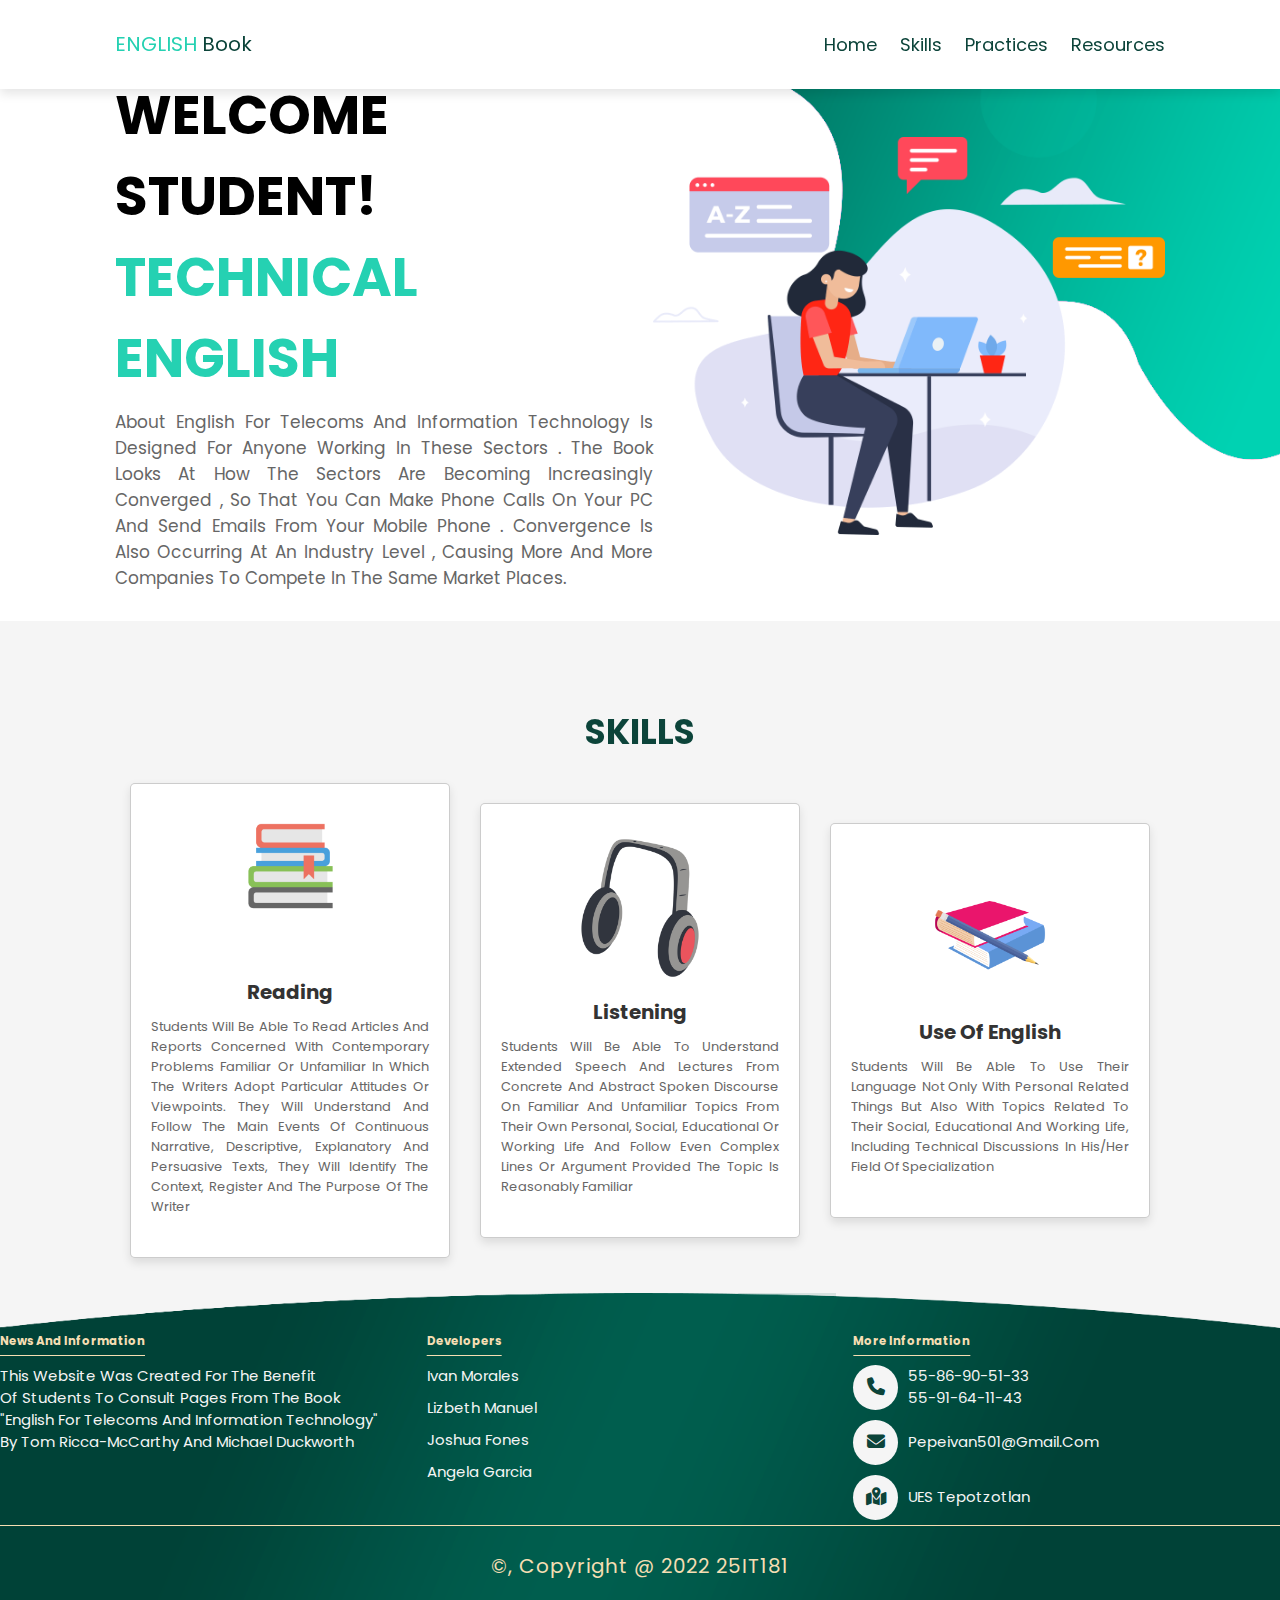
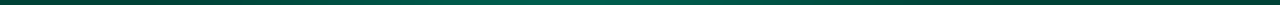
<file: index.html>
<!DOCTYPE html>
<html lang="en">
<head>
  <meta charset="UTF-8">
  <meta http-equiv="X-UA-Compatible" content="IE=edge">
  <meta name="viewport" content="width=device-width, initial-scale=1.0">
  <title>English book</title>
  <link rel="stylesheet" href="https://cdnjs.cloudflare.com/ajax/libs/font-awesome/6.1.1/css/all.min.css">
  <link rel="stylesheet" href="estilo.css">
</head>
<body>
  
  <header>
    <a href="#" class="logo">
      <span>ENGLISH</span> book</a>

      <input type="checkbox" id="menu-bar">
      <label for="menu-bar" class="fa fa-bars"></label>

      <nav class="navbar">
        <a href="#Home">Home</a>
        <a href="#Skills">Skills</a>
        <a href="ejercicios.html">Practices</a>
        <a href="https://drive.google.com/drive/folders/1Mmyxp5XkDC7rgxUAp8r07guN1B9zulSK">Resources</a>
      </nav>
  </header>
  <section class="Home" id="Home">
    <div class="content">
      <h3>WELCOME STUDENT!<span> Technical English</span></h3>
      <p>About English for Telecoms and Information Technology is designed for anyone working in these sectors . The book looks at how the sectors are becoming increasingly converged , so that you can make phone calls on your PC and send emails from your mobile phone . Convergence is also occurring at an industry level , causing more and more companies to compete in the same market places.</p>
      
    </div>
    <div class="image">
      <img src="img/inicio.png" alt="">
    </div>

  </section>

  <section class="Skills" id="Skills">
    <h1 class="heading">Skills</h1>
    <div class="caja-contenedor">
      <div class="caja">
        <img src="img/libros.png" alt="">
        <h3>Reading</h3>
        <p>Students will be able to read articles and reports concerned with contemporary problems familiar or unfamiliar in which the writers adopt 
          particular attitudes or viewpoints. They will understand and follow the main events of continuous narrative, descriptive, explanatory and 
          persuasive texts, they will identify the context, register and the purpose of the writer</p>

        
      </div>

      <div class="caja">
        <img src="img/audifonos.png" alt="">
        <h3>Listening</h3>
        <p>Students will be able to understand extended speech and lectures from concrete and abstract spoken discourse on familiar and unfamiliar 
          topics from their own personal, social, educational or working life and follow even complex lines or argument provided the topic is 
          reasonably familiar</p>

        
      </div>

      <div class="caja">
        <img src="img/Ejercicios.png" alt="">
        <h3>Use of English</h3>
        <p>Students will be able to use their language not only with personal related things but also with topics related to 
          their social, educational and working life, including technical discussions in his/her field of specialization</p>

        
      </div>

    </div>
  </section>



  <div class="footer">
    <div class="caja-contenedor">
      <div class="caja">
        <h3>News and information</h3>
        <p>This website was created for the benefit <br> of students to consult pages from the book<br> "English for Telecoms and Information Technology" <br> by Tom Ricca-McCarthy and Michael Duckworth</p>
      </div>

      <div class="caja">
        <h3>Developers</h3>
        <p>Ivan Morales</p>
        <p>Lizbeth Manuel</p>
        <p>Joshua Fones</p>
        <p>Angela Garcia</p>
      </div>

      <div class="caja">
        <h3>More information</h3>
        
        <div class="info">
          <i class="fa-solid fa-phone"></i>
          <p>55-86-90-51-33<br>55-91-64-11-43</p>
        </div>

        <div class="info">
          <i class="fa-solid fa-envelope"></i>
          <p>pepeivan501@gmail.com</p>
        </div>

        <div class="info">
          <i class="fa-solid fa-map-location-dot"></i>
          <p>UES Tepotzotlan</p>
        </div>

      </div>
    </div>

    <h1 class="creditos">
    &copy, copyright @ 2022 25IT181
  </h1>
  </div>

</body>
</html>
</file>
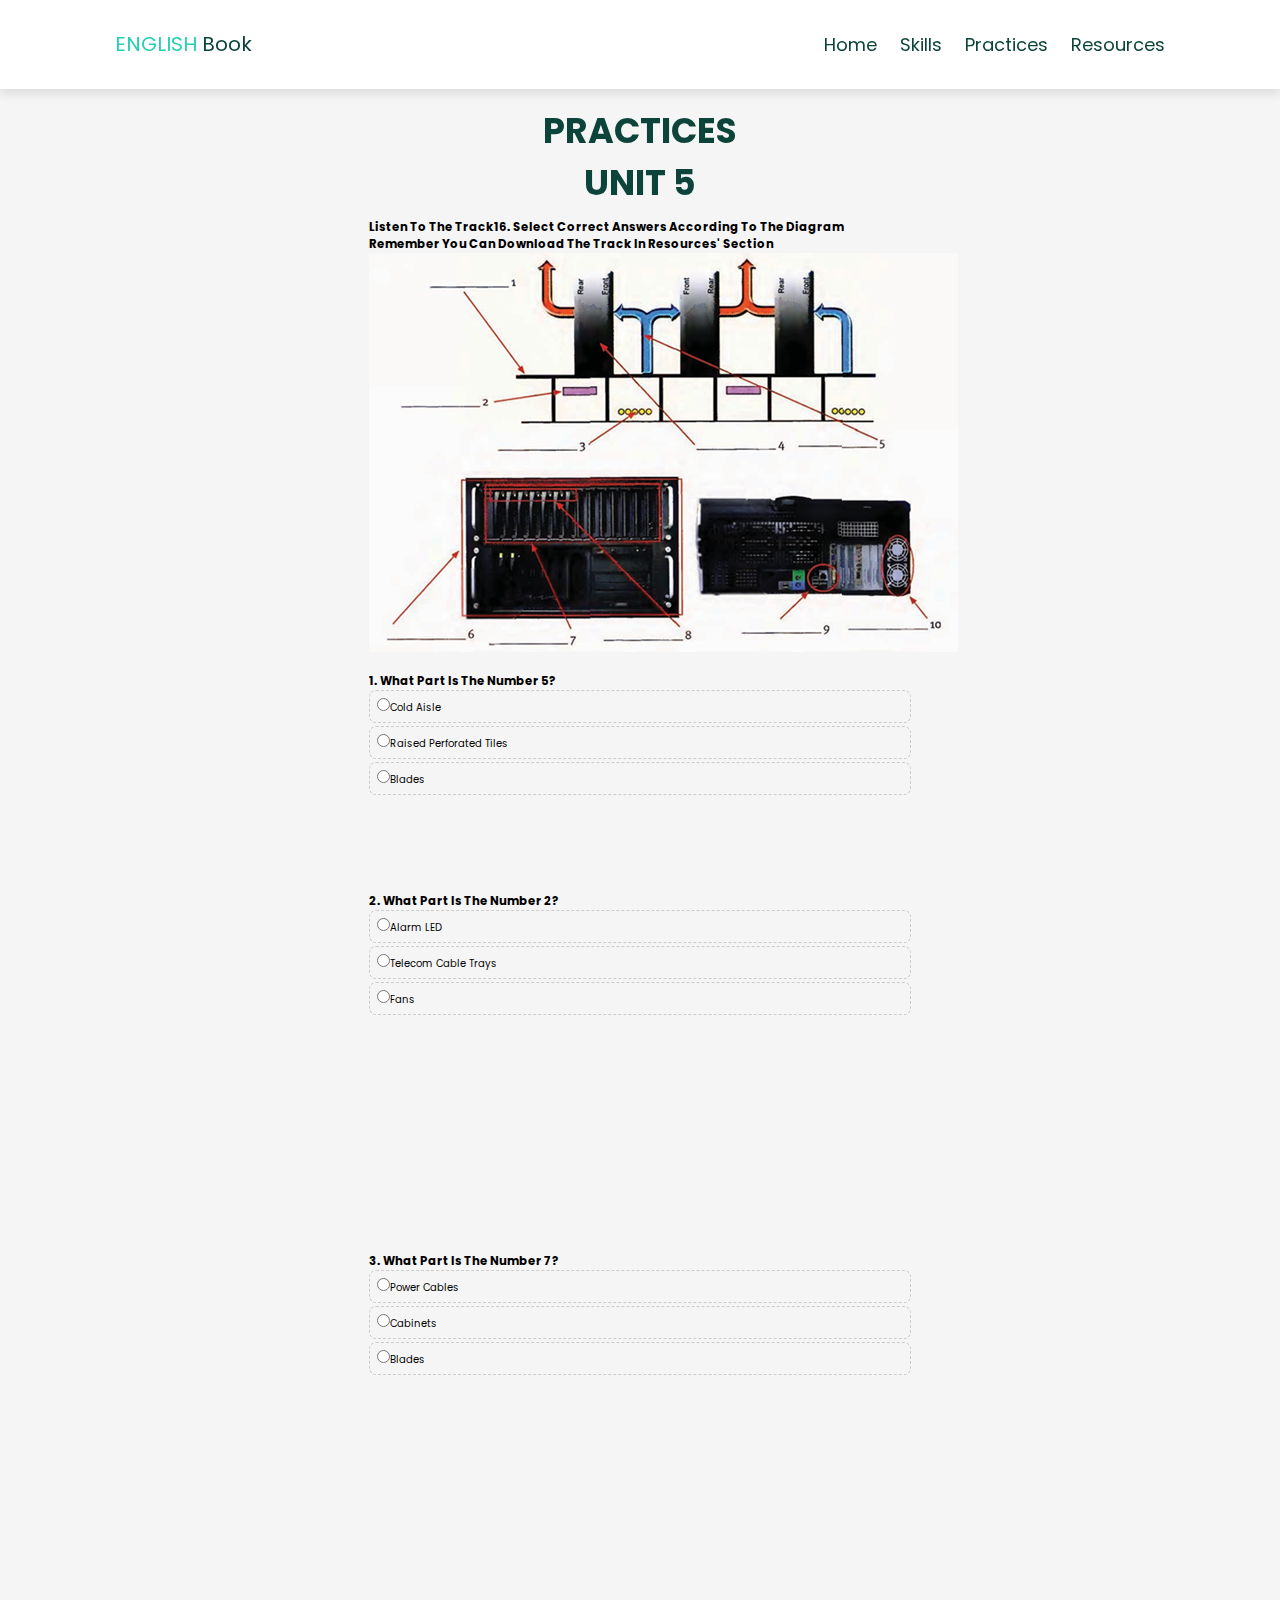
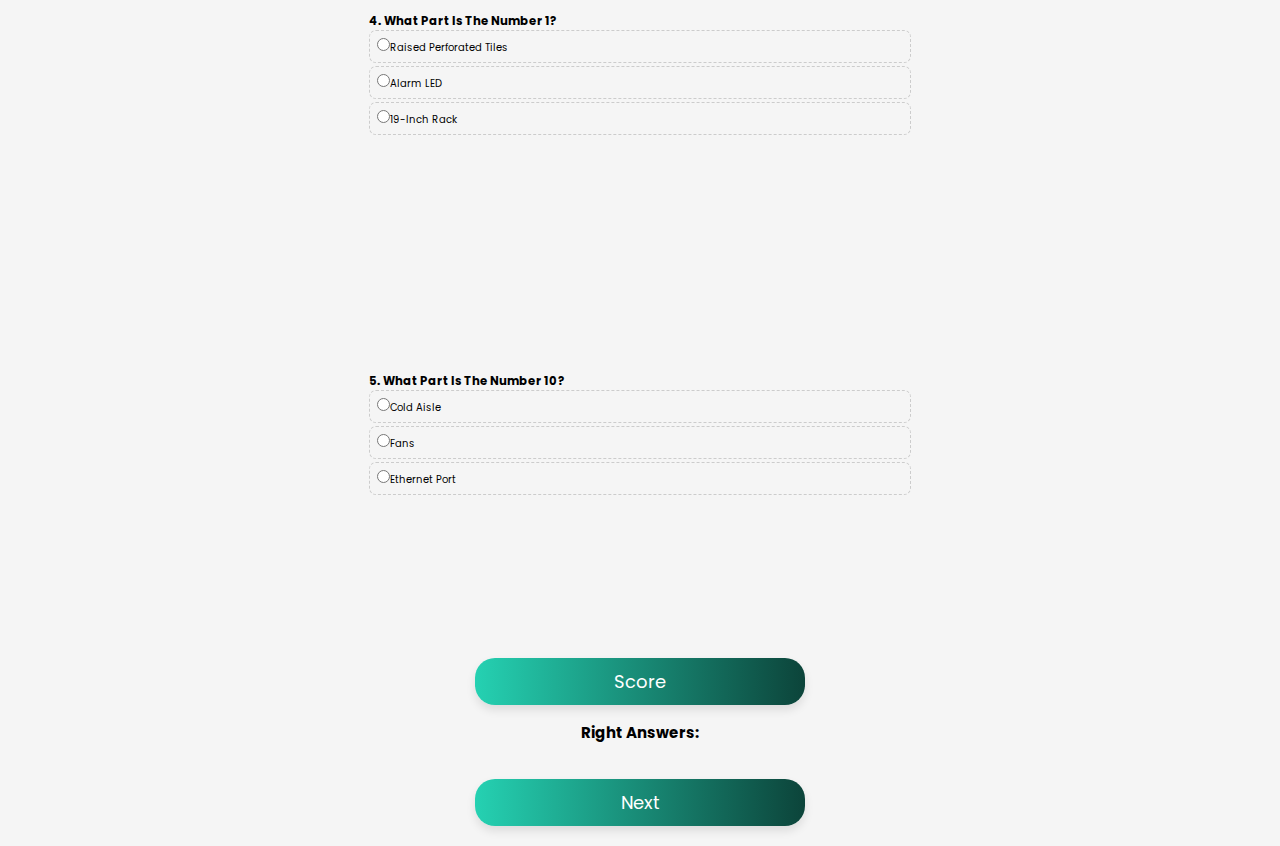
<file: ejercicios.html>
<!DOCTYPE html>
<html lang="en">
<head>
  <meta charset="UTF-8">
  <meta http-equiv="X-UA-Compatible" content="IE=edge">
  <meta name="viewport" content="width=device-width, initial-scale=1.0">
  <title>English book</title>
  <link rel="stylesheet" href="https://cdnjs.cloudflare.com/ajax/libs/font-awesome/6.1.1/css/all.min.css">
  <link rel="stylesheet" href="estilo.css">
</head>
<body>
  
  <header>
    <a href="#" class="logo">
      <span>ENGLISH</span> book</a>

      <input type="checkbox" id="menu-bar">
      <label for="menu-bar" class="fa fa-bars"></label>

      <nav class="navbar">
        <a href="index.html#Home">Home</a>
        <a href="index.html#Skills">Skills</a>
        <a href="ejercicios.html">Practices</a>
        <a href="https://drive.google.com/drive/folders/1Mmyxp5XkDC7rgxUAp8r07guN1B9zulSK">Resources</a>
      </nav>
  </header>

  

  <div class="container">
      <section id="p0">
        <h1 class="heading">Practices <br>Unit 5</h1>
        <h3>Listen to the track16. Select correct answers according to the diagram <br>Remember you can download the track in Resources' section</h3>
        <img src="img/Unit 5.png" alt=""> 
          <h3> <br>1. What part is the number 5?</h3>
          <label>
              <input type="radio" value="1" name="p0" onclick="respuesta(0,this)">Cold aisle
          </label>

          <label>
              <input type="radio" value="2" name="p0" onclick="respuesta(0,this)">Raised perforated tiles
          </label>

          <label>
              <input type="radio" value="3" name="p0" onclick="respuesta(0,this)">Blades
          </label>
      </section>

      <section id="p1">
          <h3>2. What part is the number 2?</h3>
          <label>
              <input type="radio" value="1" name="p1" onclick="respuesta(1,this)">Alarm LED
          </label>

          <label>
              <input type="radio" value="2" name="p1" onclick="respuesta(1,this)">Telecom cable trays
          </label>

          <label>
              <input type="radio" value="3" name="p1" onclick="respuesta(1,this)">Fans
          </label>
      </section>

      <section id="p2">
        <h3>3.  What part is the number 7?</h3>
        <label>
            <input type="radio" value="1" name="p2" onclick="respuesta(2,this)">Power cables
        </label>

        <label>
            <input type="radio" value="2" name="p2" onclick="respuesta(2,this)">Cabinets
        </label>

        <label>
            <input type="radio" value="3" name="p2" onclick="respuesta(2,this)">Blades
        </label>
    </section>

    <section id="p3">
      <h3>4. What part is the number 1?</h3>
      <label>
          <input type="radio" value="1" name="p3" onclick="respuesta(3,this)">Raised perforated tiles
      </label>

      <label>
          <input type="radio" value="2" name="p3" onclick="respuesta(3,this)">Alarm LED
      </label>

      <label>
          <input type="radio" value="3" name="p3" onclick="respuesta(3,this)">19-inch rack
      </label>
  </section>

  <section id="p4">
    <h3>5. What part is the number 10?</h3>
    <label>
        <input type="radio" value="1" name="p4" onclick="respuesta(4,this)">Cold aisle
    </label>

    <label>
        <input type="radio" value="2" name="p4" onclick="respuesta(4,this)">Fans
    </label>

    <label>
        <input type="radio" value="3" name="p4" onclick="respuesta(4,this)">Ethernet port
    </label>
</section>

      <button onclick="corregir()">Score</button>
      <h2>Right answers: <span id="resultado"></span></h2> <br> <br>

      
          <button onclick="location.href='Unit5grammar.html'">Next</button>
        

  </div>
  <script src="script.js"> </script>
</body>
</html>
</file>
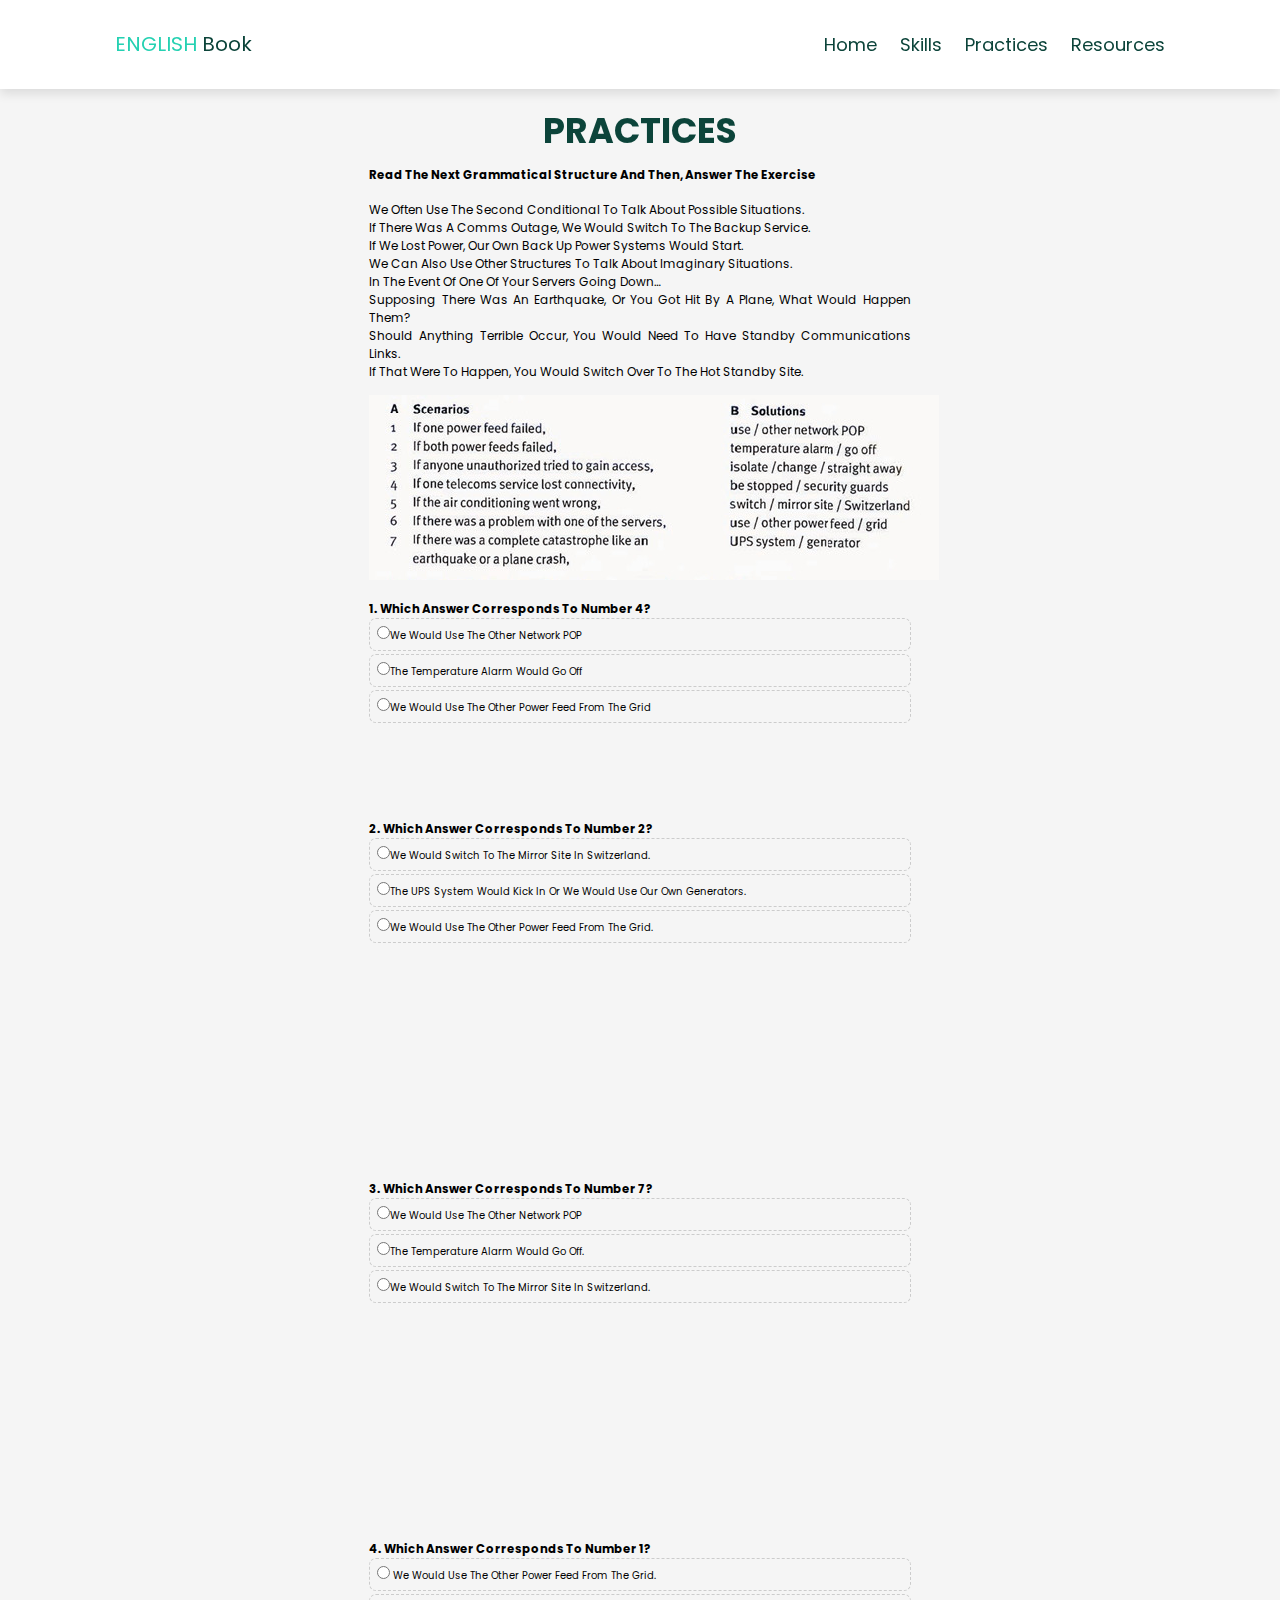
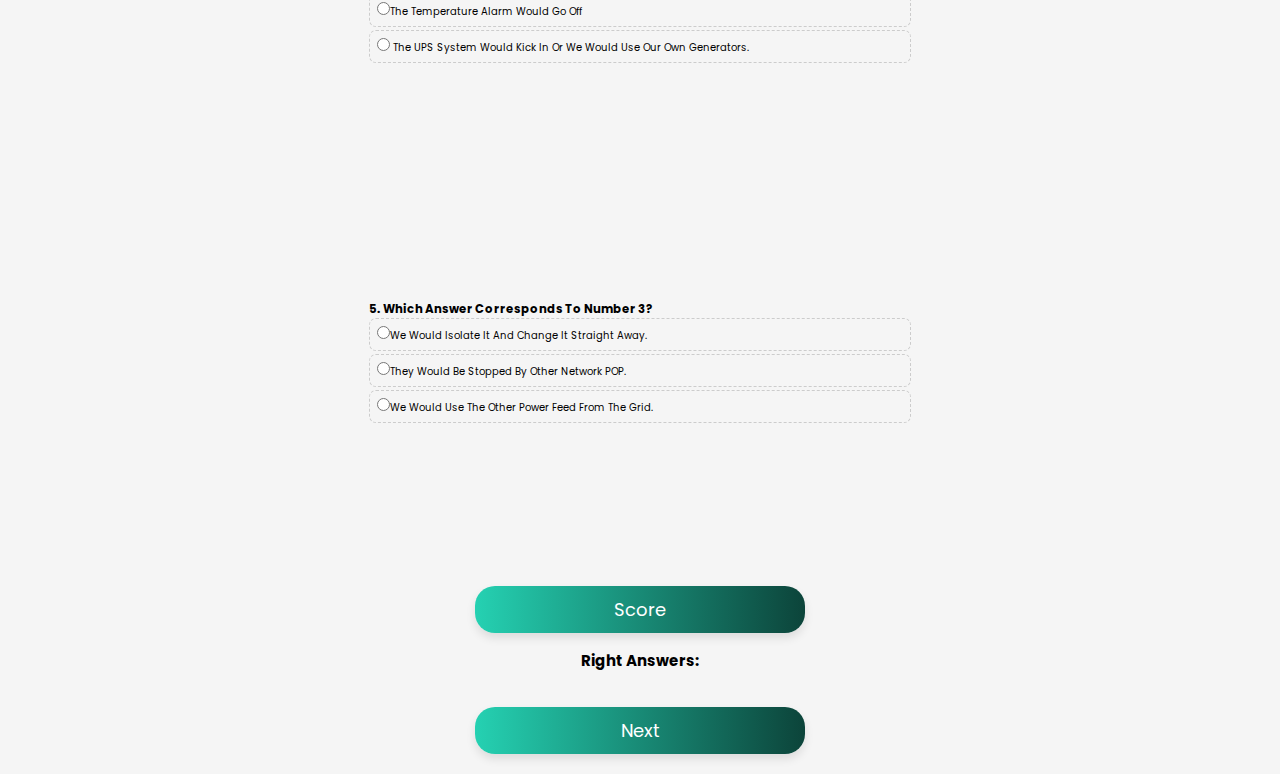
<file: Unit5grammar.html>
<!DOCTYPE html>
<html lang="en">
<head>
  <meta charset="UTF-8">
  <meta http-equiv="X-UA-Compatible" content="IE=edge">
  <meta name="viewport" content="width=device-width, initial-scale=1.0">
  <title>English book</title>
  <link rel="stylesheet" href="https://cdnjs.cloudflare.com/ajax/libs/font-awesome/6.1.1/css/all.min.css">
  <link rel="stylesheet" href="estilo.css">
</head>
<body>
  
  <header>
    <a href="#" class="logo">
      <span>ENGLISH</span> book</a>

      <input type="checkbox" id="menu-bar">
      <label for="menu-bar" class="fa fa-bars"></label>

      <nav class="navbar">
        <a href="index.html#Home">Home</a>
        <a href="index.html#Skills">Skills</a>
        <a href="ejercicios.html">Practices</a>
        <a href="https://drive.google.com/drive/folders/1Mmyxp5XkDC7rgxUAp8r07guN1B9zulSK">Resources</a>
      </nav>
  </header>

  

  <div class="container">
      <section id="p0">
        <h1 class="heading">Practices</h1>
        <h3>Read the next grammatical structure and then, answer the exercise <br> <br></h3>
        <p>We often use the second conditional to talk about possible situations. <br>
            If there was a comms outage, we would switch to the backup service. <br>
            If we lost power, our own back up power systems would start. <br>
            We can also use other structures to talk about imaginary situations. <br>
            In the event of one of your servers going down… <br>
            Supposing there was an earthquake, or you got hit by a plane, what would happen them? <br>
            Should anything terrible occur, you would need to have standby communications links.<br>
            If that were to happen, you would switch over to the hot standby site. 
            </p> <br>

            <img src="img/unit52.png" alt=""> 

          <h3><br> 1. Which answer corresponds to number 4?</h3>
          <label>
              <input type="radio" value="1" name="p0" onclick="respuesta(0,this)">We would use the other network POP
          </label>

          <label>
              <input type="radio" value="2" name="p0" onclick="respuesta(0,this)">The temperature alarm would go off
          </label>

          <label>
              <input type="radio" value="3" name="p0" onclick="respuesta(0,this)">we would use the other power feed from the grid
          </label>
      </section>

      <section id="p1">
          <h3>2. Which answer corresponds to number 2?</h3>
          <label>
              <input type="radio" value="1" name="p1" onclick="respuesta(1,this)">We would switch to the mirror site in Switzerland.
          </label>

          <label>
              <input type="radio" value="2" name="p1" onclick="respuesta(1,this)">The UPS system would kick in or we would use our own generators.
          </label>

          <label>
              <input type="radio" value="3" name="p1" onclick="respuesta(1,this)">We would use the other power feed from the grid.
          </label>
      </section>

      <section id="p2">
        <h3>3.  Which answer corresponds to number 7?</h3>
        <label>
            <input type="radio" value="1" name="p2" onclick="respuesta(2,this)">We would use the other network POP
        </label>

        <label>
            <input type="radio" value="2" name="p2" onclick="respuesta(2,this)">The temperature alarm would go off.
        </label>

        <label>
            <input type="radio" value="3" name="p2" onclick="respuesta(2,this)">We would switch to the mirror site in Switzerland.
        </label>
    </section>

    <section id="p3">
      <h3>4. Which answer corresponds to number 1? </h3>
      <label>
          <input type="radio" value="1" name="p3" onclick="respuesta(3,this)"> We would use the other power feed from the grid.
      </label>

      <label>
          <input type="radio" value="2" name="p3" onclick="respuesta(3,this)">The temperature alarm would go off
      </label>

      <label>
          <input type="radio" value="3" name="p3" onclick="respuesta(3,this)"> The UPS system would kick in or we would use our own generators.
      </label>
  </section>

  <section id="p4">
    <h3>5. Which answer corresponds to number 3? </h3>
    <label>
        <input type="radio" value="1" name="p4" onclick="respuesta(4,this)">We would isolate it and change it straight away.
    </label>

    <label>
        <input type="radio" value="2" name="p4" onclick="respuesta(4,this)">They would be stopped by other network POP.
    </label>

    <label>
        <input type="radio" value="3" name="p4" onclick="respuesta(4,this)">We would use the other power feed from the grid.
    </label>
</section>

      <button onclick="corregir()">Score</button>
      <h2>Right answers: <span id="resultado"></span></h2> <br> <br>

      
          <button onclick="location.href='Unit5reading.html'">Next</button>
        

  </div>
  <script src="script.js"> </script>
</body>
</html>
</file>
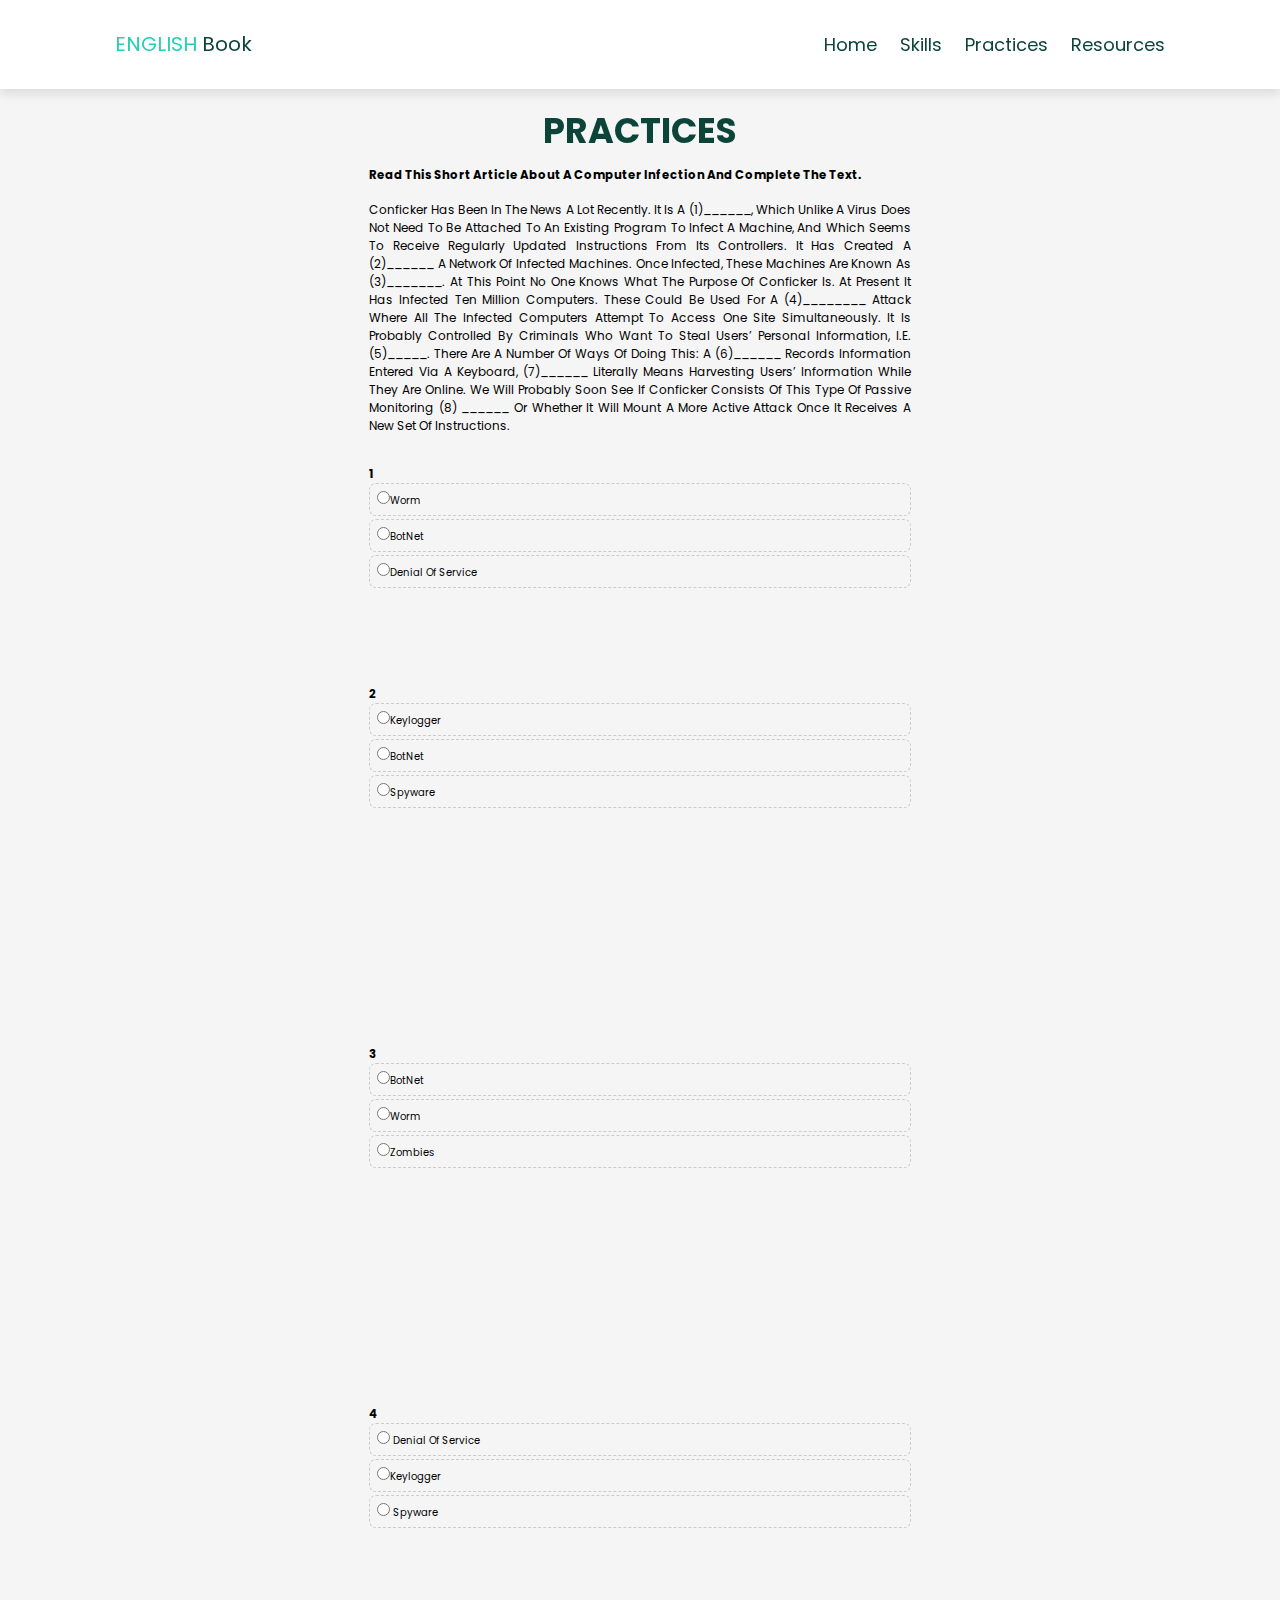
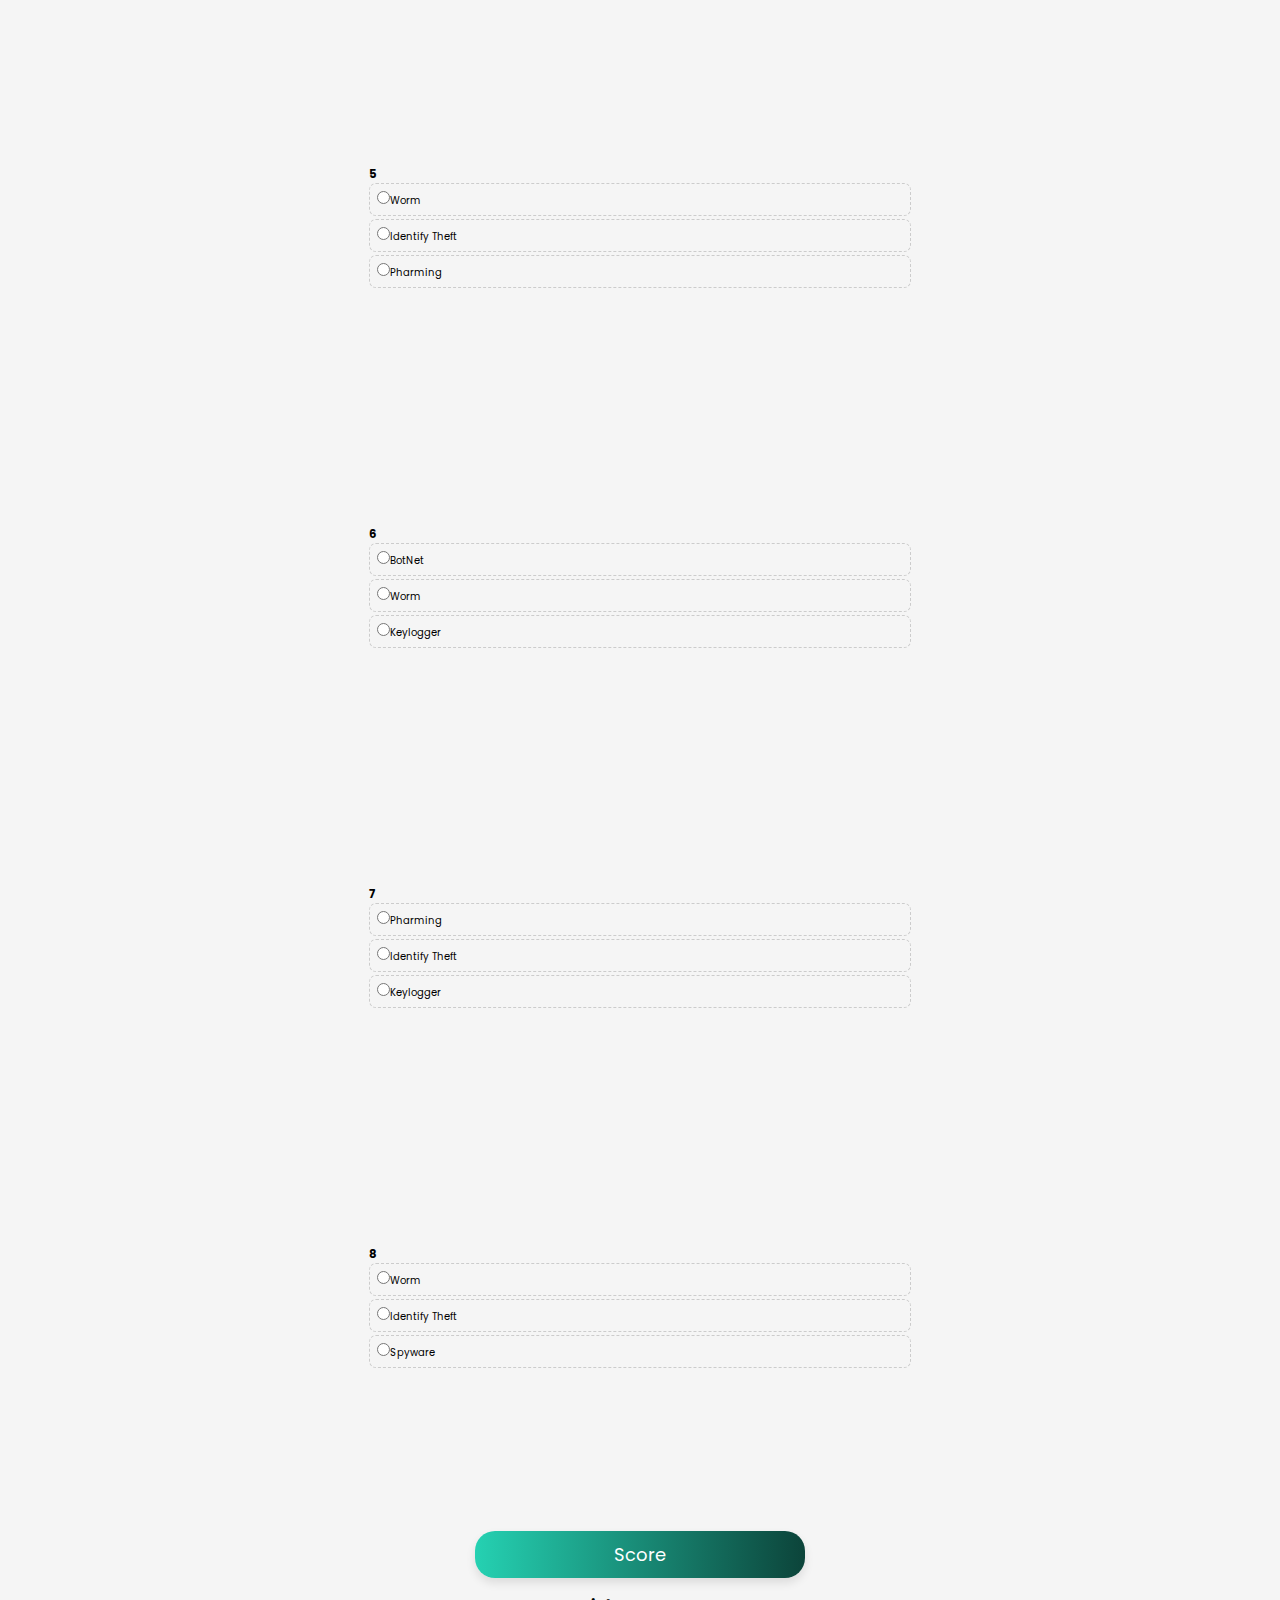
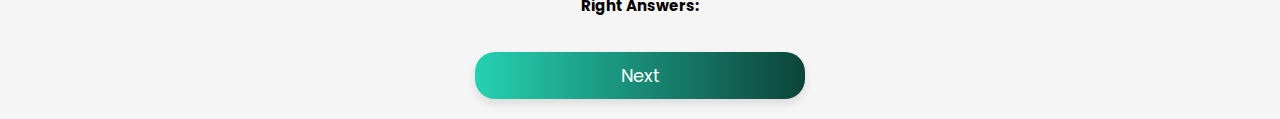
<file: Unit5reading.html>
<!DOCTYPE html>
<html lang="en">
<head>
  <meta charset="UTF-8">
  <meta http-equiv="X-UA-Compatible" content="IE=edge">
  <meta name="viewport" content="width=device-width, initial-scale=1.0">
  <title>English book</title>
  <link rel="stylesheet" href="https://cdnjs.cloudflare.com/ajax/libs/font-awesome/6.1.1/css/all.min.css">
  <link rel="stylesheet" href="estilo.css">
</head>
<body>
  
  <header>
    <a href="#" class="logo">
      <span>ENGLISH</span> book</a>

      <input type="checkbox" id="menu-bar">
      <label for="menu-bar" class="fa fa-bars"></label>

      <nav class="navbar">
        <a href="index.html#Home">Home</a>
        <a href="index.html#Skills">Skills</a>
        <a href="ejercicios.html">Practices</a>
        <a href="https://drive.google.com/drive/folders/1Mmyxp5XkDC7rgxUAp8r07guN1B9zulSK">Resources</a>
      </nav>
  </header>
  

  <div class="container">
    <section id="p0">
      <h1 class="heading">Practices</h1>
      <h3>Read this short article about a computer infection and complete the text. <br> <br></h3>
      <p>Conficker has been in the news a lot recently. It is a (1)______, which unlike a virus does not need to be attached to an existing program to infect a machine, and which seems to receive regularly updated instructions from its controllers. It has created a (2)______ a network of infected machines. Once infected, these machines are known as (3)_______. At this point no one knows what the purpose of Conficker is. At present it has infected ten million computers. These could be used for a (4)________ attack where all the infected computers attempt to access one site simultaneously.
        It is probably controlled by criminals who want to steal users’ personal information, i.e. (5)_____. There are a number of ways of doing this: a (6)______ records information entered via a keyboard, (7)______ literally means harvesting users’ information while they are online. We will probably soon see if Conficker consists of this type of passive monitoring (8) ______ or whether it will mount a more active attack once it receives a new set of instructions.        
          </p> <br>

          <h3><br> 1</h3>
          <label>
              <input type="radio" value="1" name="p0" onclick="respuesta(0,this)">Worm
          </label>

          <label>
              <input type="radio" value="2" name="p0" onclick="respuesta(0,this)">BotNet
          </label>

          <label>
              <input type="radio" value="3" name="p0" onclick="respuesta(0,this)">Denial of service
          </label>
      </section>

      <section id="p1">
          <h3>2</h3>
          <label>
              <input type="radio" value="1" name="p1" onclick="respuesta(1,this)">Keylogger
          </label>

          <label>
              <input type="radio" value="2" name="p1" onclick="respuesta(1,this)">BotNet
          </label>

          <label>
              <input type="radio" value="3" name="p1" onclick="respuesta(1,this)">Spyware
          </label>
      </section>

      <section id="p2">
        <h3>3</h3>
        <label>
            <input type="radio" value="1" name="p2" onclick="respuesta(2,this)">BotNet
        </label>

        <label>
            <input type="radio" value="2" name="p2" onclick="respuesta(2,this)">Worm
        </label>

        <label>
            <input type="radio" value="3" name="p2" onclick="respuesta(2,this)">Zombies
        </label>
    </section>

    <section id="p3">
      <h3>4 </h3>
      <label>
          <input type="radio" value="1" name="p3" onclick="respuesta(3,this)"> Denial of service
      </label>

      <label>
          <input type="radio" value="2" name="p3" onclick="respuesta(3,this)">Keylogger
      </label>

      <label>
          <input type="radio" value="3" name="p3" onclick="respuesta(3,this)"> Spyware
      </label>
  </section>

  <section id="p4">
    <h3>5 </h3>
    <label>
        <input type="radio" value="1" name="p4" onclick="respuesta(4,this)">Worm
    </label>

    <label>
        <input type="radio" value="2" name="p4" onclick="respuesta(4,this)">Identify theft
    </label>

    <label>
        <input type="radio" value="3" name="p4" onclick="respuesta(4,this)">Pharming
    </label>
</section>

<section id="p5">
  <h3>6 </h3>
  <label>
      <input type="radio" value="1" name="p5" onclick="respuesta(5,this)">BotNet
  </label>

  <label>
      <input type="radio" value="2" name="p5" onclick="respuesta(5,this)">Worm
  </label>

  <label>
      <input type="radio" value="3" name="p5" onclick="respuesta(5,this)">Keylogger
  </label>
</section>

<section id="p6">
  <h3>7 </h3>
  <label>
      <input type="radio" value="1" name="p6" onclick="respuesta(6,this)">Pharming
  </label>

  <label>
      <input type="radio" value="2" name="p6" onclick="respuesta(6,this)">Identify theft
  </label>

  <label>
      <input type="radio" value="3" name="p6" onclick="respuesta(6,this)">Keylogger
  </label>
</section>

<section id="p7">
  <h3>8 </h3>
  <label>
      <input type="radio" value="1" name="p7" onclick="respuesta(7,this)">Worm
  </label>

  <label>
      <input type="radio" value="2" name="p7" onclick="respuesta(7,this)">Identify theft
  </label>

  <label>
      <input type="radio" value="3" name="p7" onclick="respuesta(7,this)">Spyware
  </label>
</section>

      <button onclick="corregir()">Score</button>
      <h2>Right answers: <span id="resultado"></span></h2> <br> <br>

      
          <button onclick="location.href='Unit6.html'">Next</button>
        

  </div>
  <script src="script.js"> </script>
</body>
</html>
</file>
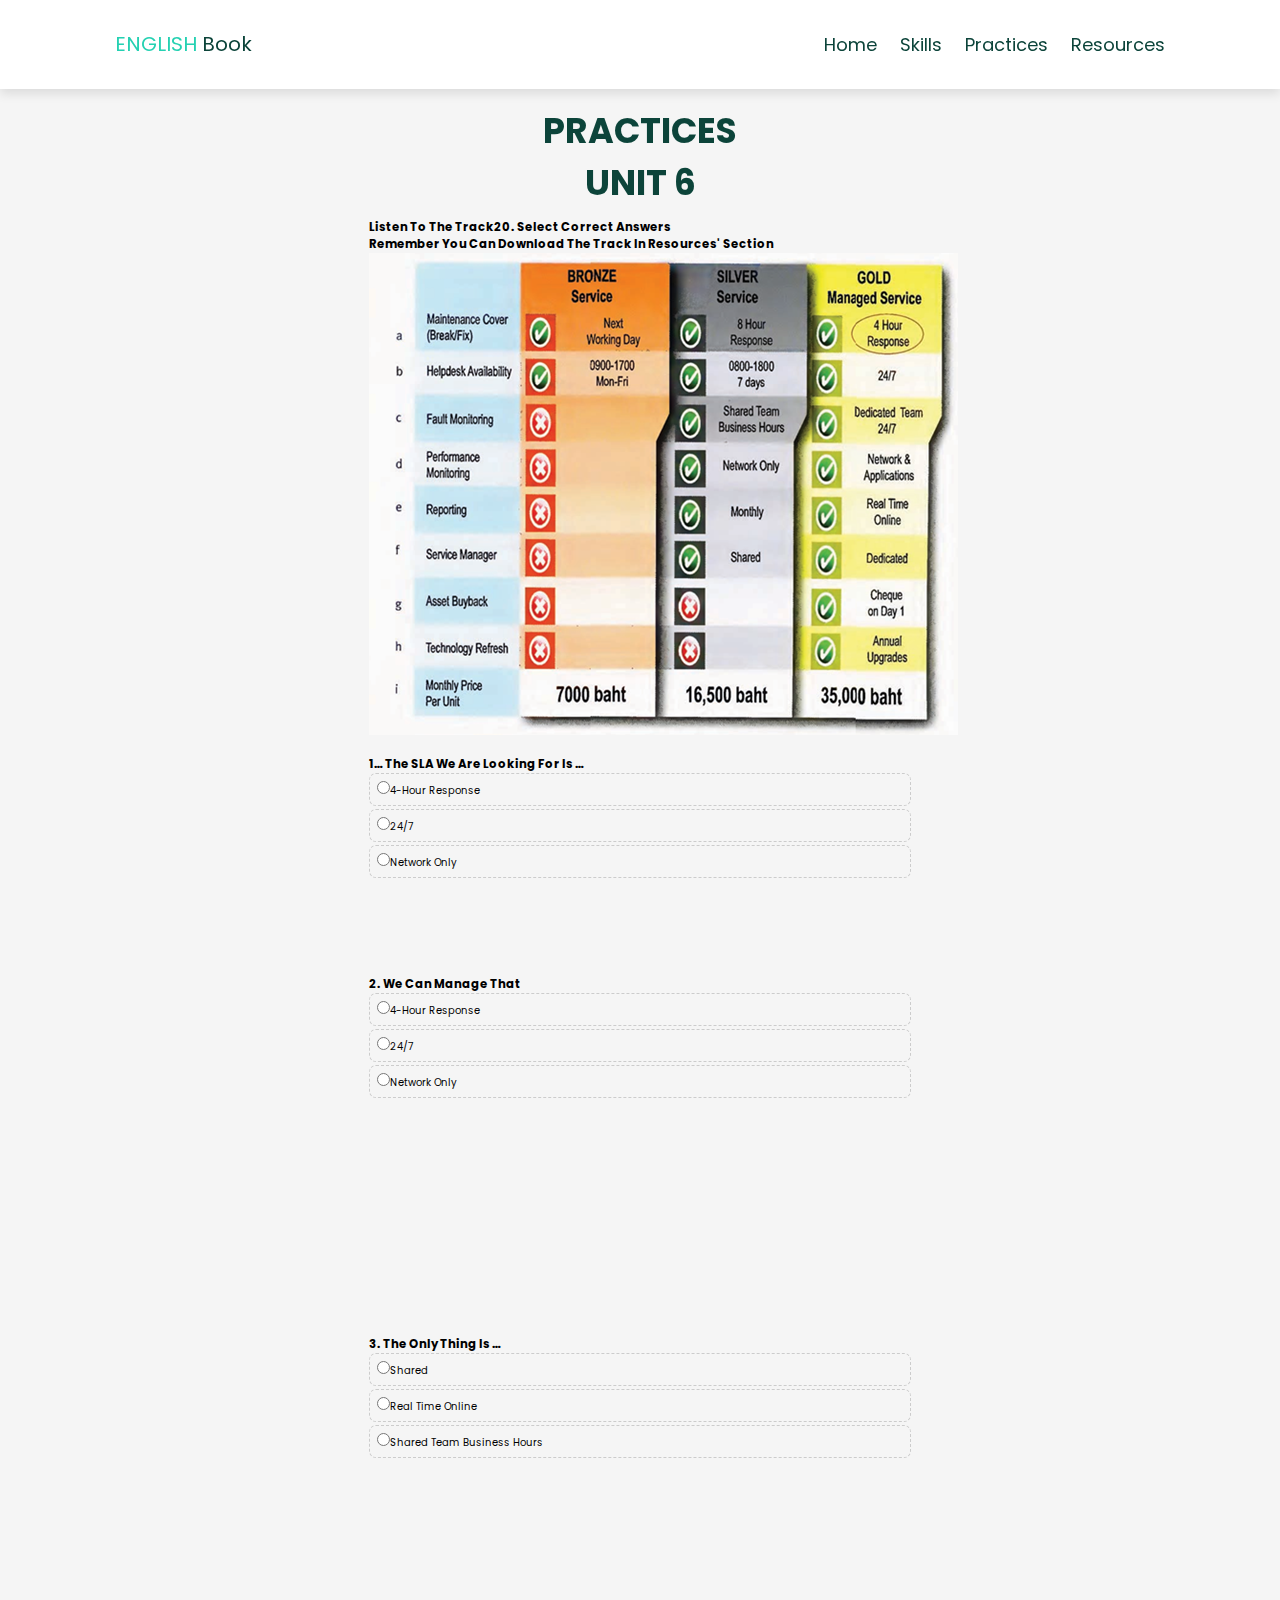
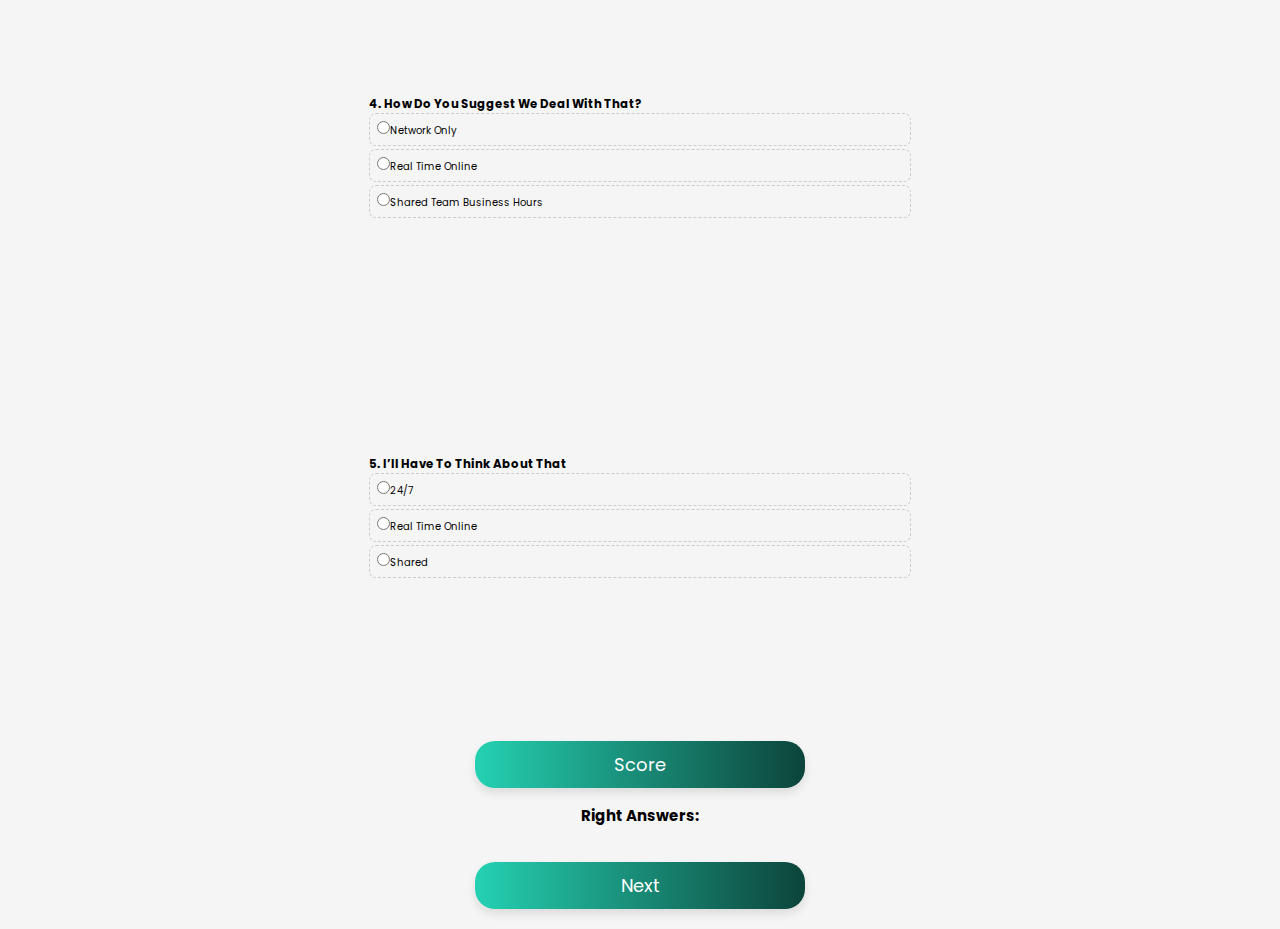
<file: Unit6.html>
<!DOCTYPE html>
<html lang="en">
<head>
  <meta charset="UTF-8">
  <meta http-equiv="X-UA-Compatible" content="IE=edge">
  <meta name="viewport" content="width=device-width, initial-scale=1.0">
  <title>English book</title>
  <link rel="stylesheet" href="https://cdnjs.cloudflare.com/ajax/libs/font-awesome/6.1.1/css/all.min.css">
  <link rel="stylesheet" href="estilo.css">
</head>
<body>
  
  <header>
    <a href="#" class="logo">
      <span>ENGLISH</span> book</a>

      <input type="checkbox" id="menu-bar">
      <label for="menu-bar" class="fa fa-bars"></label>

      <nav class="navbar">
        <a href="index.html#Home">Home</a>
        <a href="index.html#Skills">Skills</a>
        <a href="ejercicios.html">Practices</a>
        <a href="https://drive.google.com/drive/folders/1Mmyxp5XkDC7rgxUAp8r07guN1B9zulSK">Resources</a>
      </nav>
  </header>

  

  <div class="container">
      <section id="p0">
        <h1 class="heading">Practices <br>Unit 6</h1>
        <h3>Listen to the track20. Select correct answers <br>Remember you can download the track in Resources' section</h3>
        <img src="img/Unit6.png" alt=""> 

          <h3> <br>1… the SLA we are looking for is … </h3>
          <label>
              <input type="radio" value="1" name="p0" onclick="respuesta(0,this)">4-hour response
          </label>

          <label>
              <input type="radio" value="2" name="p0" onclick="respuesta(0,this)">24/7
          </label>

          <label>
              <input type="radio" value="3" name="p0" onclick="respuesta(0,this)">Network Only
          </label>
      </section>

      <section id="p1">
          <h3>2. We can manage that </h3>
          <label>
              <input type="radio" value="1" name="p1" onclick="respuesta(1,this)">4-hour response
          </label>

          <label>
              <input type="radio" value="2" name="p1" onclick="respuesta(1,this)">24/7
          </label>

          <label>
              <input type="radio" value="3" name="p1" onclick="respuesta(1,this)">Network Only
          </label>
      </section>

      <section id="p2">
        <h3>3. The only thing is …</h3>
        <label>
            <input type="radio" value="1" name="p2" onclick="respuesta(2,this)">Shared
        </label>

        <label>
            <input type="radio" value="2" name="p2" onclick="respuesta(2,this)">Real Time Online
        </label>

        <label>
            <input type="radio" value="3" name="p2" onclick="respuesta(2,this)">Shared Team Business Hours
        </label>
    </section>

    <section id="p3">
      <h3>4. How do you suggest we deal with that?</h3>
      <label>
          <input type="radio" value="1" name="p3" onclick="respuesta(3,this)">Network Only
      </label>

      <label>
          <input type="radio" value="2" name="p3" onclick="respuesta(3,this)">Real Time Online
      </label>

      <label>
          <input type="radio" value="3" name="p3" onclick="respuesta(3,this)">Shared Team Business Hours
      </label>
  </section>

  <section id="p4">
    <h3>5. I’ll have to think about that</h3>
    <label>
        <input type="radio" value="1" name="p4" onclick="respuesta(4,this)">24/7
    </label>

    <label>
        <input type="radio" value="2" name="p4" onclick="respuesta(4,this)">Real Time Online
    </label>

    <label>
        <input type="radio" value="3" name="p4" onclick="respuesta(4,this)">Shared
    </label>
</section>

      <button onclick="corregir()">Score</button>
      <h2>Right answers: <span id="resultado"></span></h2> <br> <br>

      
          <button onclick="location.href='Unit61.html'">Next</button>
        

  </div>
  <script src="script.js"> </script>
</body>
</html>
</file>
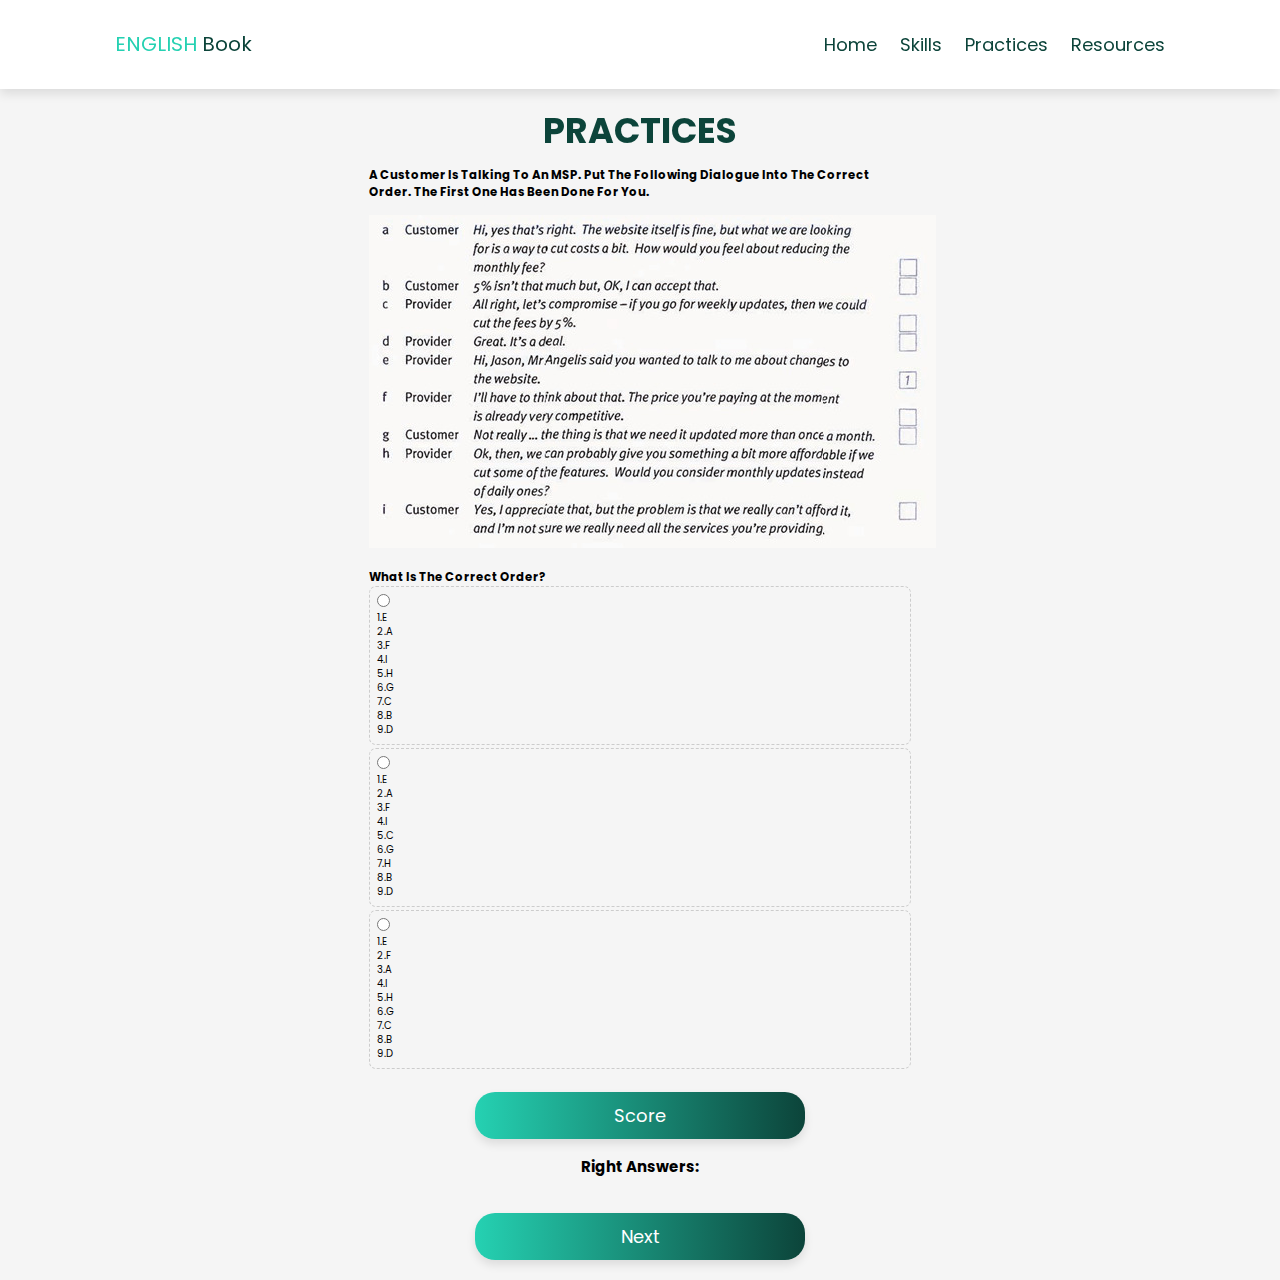
<file: Unit61.html>
<!DOCTYPE html>
<html lang="en">
<head>
  <meta charset="UTF-8">
  <meta http-equiv="X-UA-Compatible" content="IE=edge">
  <meta name="viewport" content="width=device-width, initial-scale=1.0">
  <title>English book</title>
  <link rel="stylesheet" href="https://cdnjs.cloudflare.com/ajax/libs/font-awesome/6.1.1/css/all.min.css">
  <link rel="stylesheet" href="estilo.css">
</head>
<body>
  
  <header>
    <a href="#" class="logo">
      <span>ENGLISH</span> book</a>

      <input type="checkbox" id="menu-bar">
      <label for="menu-bar" class="fa fa-bars"></label>

      <nav class="navbar">
        <a href="index.html#Home">Home</a>
        <a href="index.html#Skills">Skills</a>
        <a href="ejercicios.html">Practices</a>
        <a href="https://drive.google.com/drive/folders/1Mmyxp5XkDC7rgxUAp8r07guN1B9zulSK">Resources</a>
      </nav>
  </header>

  

  <div class="container">
      <section id="p0">
        <h1 class="heading">Practices</h1>
        <h3>A customer is talking to an MSP. Put the following dialogue into the correct order. The first one has been done for you. </h3><br>
        <img src="img/Unit61.png" alt=""> 

          <h3> <br>What is the correct order? </h3>
          <label>
              <input type="radio" value="1" name="p0" onclick="respuesta(0,this)"><br>1.e <br> 2.a<br> 3.f<br> 4.i<br> 5.h<br> 6.g<br> 7.c<br> 8.b<br> 9.d
              
          </label>

          <label>
              <input type="radio" value="2" name="p0" onclick="respuesta(0,this)"><br>1.e <br> 2.a<br> 3.f<br> 4.i<br> 5.c<br> 6.g<br> 7.h<br> 8.b<br> 9.d
          </label>

          <label>
              <input type="radio" value="3" name="p0" onclick="respuesta(0,this)"><br>1.e <br> 2.f<br> 3.a<br> 4.i<br> 5.h<br> 6.g<br> 7.c<br> 8.b<br> 9.d
          </label>
      </section>

      <button onclick="corregir()">Score</button>
      <h2>Right answers: <span id="resultado"></span></h2> <br> <br>

      
          <button onclick="location.href='Unit6voca.html'">Next</button>
        

  </div>
  <script src="script.js"> </script>
</body>
</html>
</file>
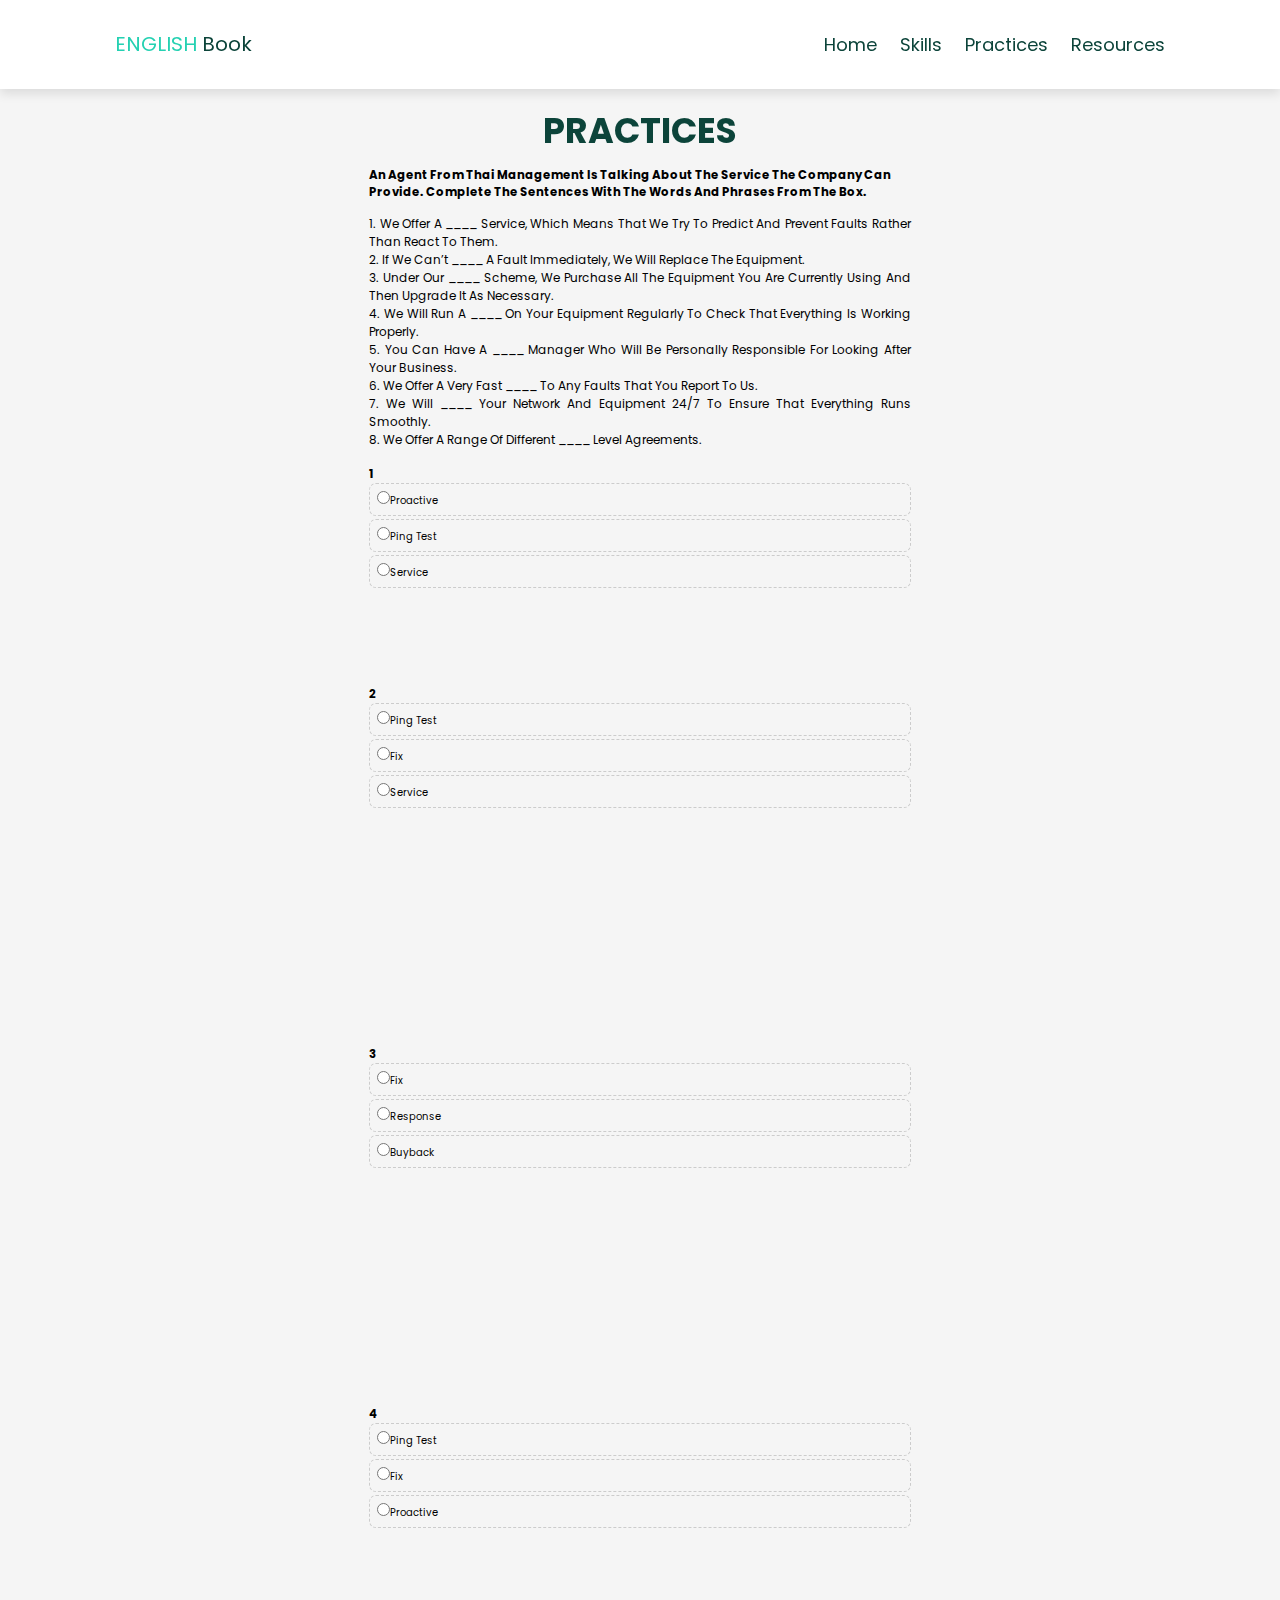
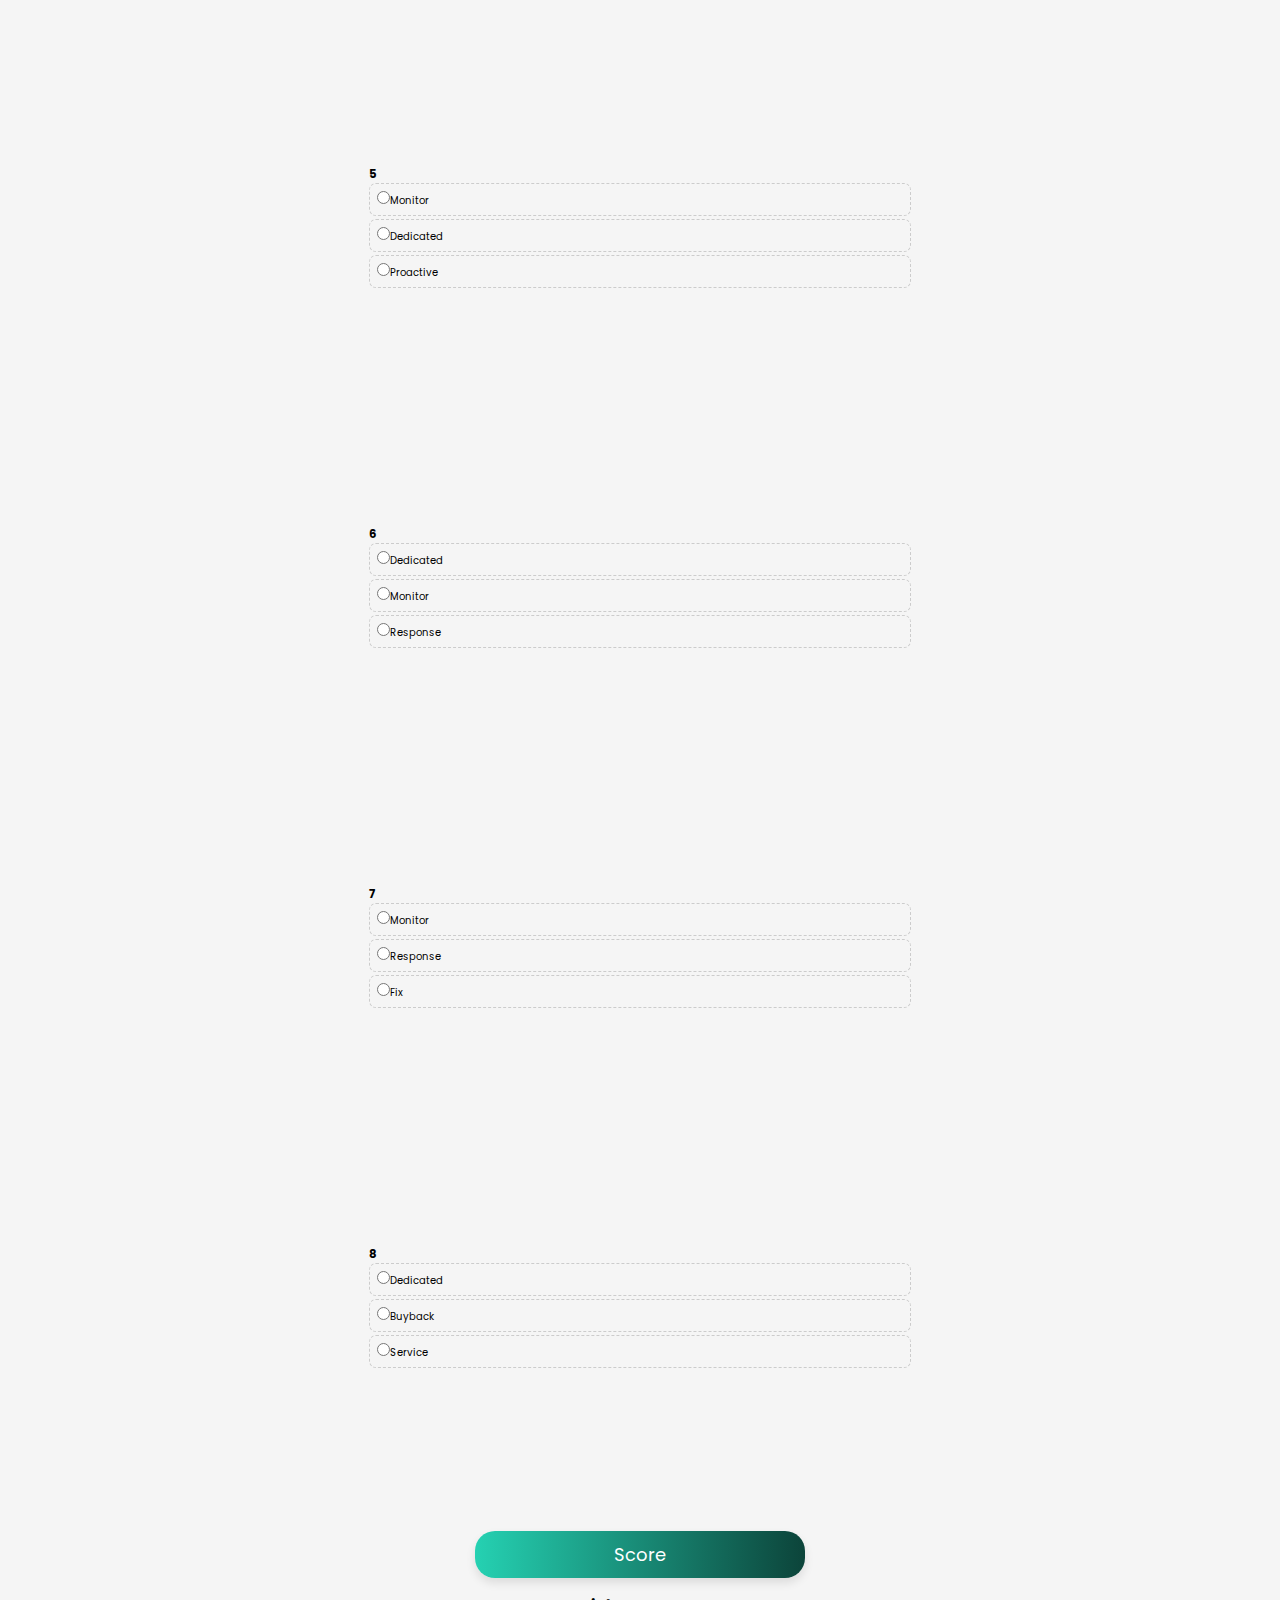
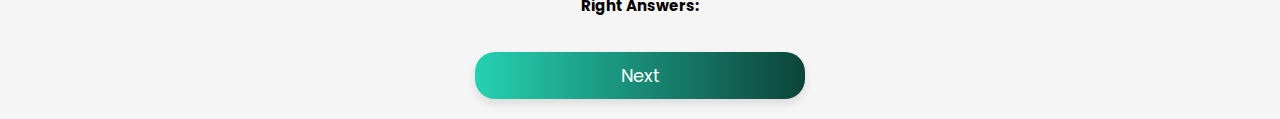
<file: Unit6voca.html>
<!DOCTYPE html>
<html lang="en">
<head>
  <meta charset="UTF-8">
  <meta http-equiv="X-UA-Compatible" content="IE=edge">
  <meta name="viewport" content="width=device-width, initial-scale=1.0">
  <title>English book</title>
  <link rel="stylesheet" href="https://cdnjs.cloudflare.com/ajax/libs/font-awesome/6.1.1/css/all.min.css">
  <link rel="stylesheet" href="estilo.css">
</head>
<body>
  
  <header>
    <a href="#" class="logo">
      <span>ENGLISH</span> book</a>

      <input type="checkbox" id="menu-bar">
      <label for="menu-bar" class="fa fa-bars"></label>

      <nav class="navbar">
        <a href="index.html#Home">Home</a>
        <a href="index.html#Skills">Skills</a>
        <a href="ejercicios.html">Practices</a>
        <a href="https://drive.google.com/drive/folders/1Mmyxp5XkDC7rgxUAp8r07guN1B9zulSK">Resources</a>
      </nav>
  </header>


  <div class="container">
    <section id="p0">
      <h1 class="heading">Practices</h1>
      <h3>An agent from Thai Management is talking about the service the company can provide. Complete the sentences with the words and phrases from the box.</h3><br>
      <p>1.	We offer a ____ service, which means that we try to predict and prevent faults rather than react to them. <br>
        2.	If we can’t ____ a fault immediately, we will replace the equipment.<br>
        3.	Under our ____ scheme, we purchase all the equipment you are currently using and then upgrade it as necessary.<br>
        4.	We will run a ____ on your equipment regularly to check that everything is working properly.<br>
        5.	You can have a ____ manager who will be personally responsible for looking after your business.<br>
        6.	We offer a very fast ____ to any faults that you report to us.<br>
        7.	We will ____ your network and equipment 24/7 to ensure that everything runs smoothly.<br>
        8.	We offer a range of different ____ level agreements.<br>
        </p>

        <h3> <br>1</h3>
        <label>
            <input type="radio" value="1" name="p0" onclick="respuesta(0,this)">Proactive
            
        </label>

        <label>
            <input type="radio" value="2" name="p0" onclick="respuesta(0,this)">Ping test
        </label>

        <label>
            <input type="radio" value="3" name="p0" onclick="respuesta(0,this)">Service
        </label>
    </section>

    <section id="p1">
        <h3>2</h3>
        <label>
            <input type="radio" value="1" name="p1" onclick="respuesta(1,this)">Ping test
        </label>

        <label>
            <input type="radio" value="2" name="p1" onclick="respuesta(1,this)">Fix
        </label>

        <label>
            <input type="radio" value="3" name="p1" onclick="respuesta(1,this)">Service
        </label>
    </section>

    <section id="p2">
      <h3>3</h3>
      <label>
          <input type="radio" value="1" name="p2" onclick="respuesta(2,this)">Fix
      </label>

      <label>
          <input type="radio" value="2" name="p2" onclick="respuesta(2,this)">Response
      </label>

      <label>
          <input type="radio" value="3" name="p2" onclick="respuesta(2,this)">Buyback
      </label>
  </section>

  <section id="p3">
    <h3>4 </h3>
    <label>
        <input type="radio" value="1" name="p3" onclick="respuesta(3,this)">Ping test
    </label>

    <label>
        <input type="radio" value="2" name="p3" onclick="respuesta(3,this)">Fix
    </label>

    <label>
        <input type="radio" value="3" name="p3" onclick="respuesta(3,this)">Proactive
    </label>
</section>

<section id="p4">
  <h3>5 </h3>
  <label>
      <input type="radio" value="1" name="p4" onclick="respuesta(4,this)">Monitor
  </label>

  <label>
      <input type="radio" value="2" name="p4" onclick="respuesta(4,this)">Dedicated
  </label>

  <label>
      <input type="radio" value="3" name="p4" onclick="respuesta(4,this)">Proactive
  </label>
</section>

<section id="p5">
<h3>6 </h3>
<label>
    <input type="radio" value="1" name="p5" onclick="respuesta(5,this)">Dedicated
</label>

<label>
    <input type="radio" value="2" name="p5" onclick="respuesta(5,this)">Monitor
</label>

<label>
    <input type="radio" value="3" name="p5" onclick="respuesta(5,this)">Response
</label>
</section>

<section id="p6">
<h3>7 </h3>
<label>
    <input type="radio" value="1" name="p6" onclick="respuesta(6,this)">Monitor
</label>

<label>
    <input type="radio" value="2" name="p6" onclick="respuesta(6,this)">Response
</label>

<label>
    <input type="radio" value="3" name="p6" onclick="respuesta(6,this)">Fix
</label>
</section>

<section id="p7">
<h3>8 </h3>
<label>
    <input type="radio" value="1" name="p7" onclick="respuesta(7,this)">Dedicated
</label>

<label>
    <input type="radio" value="2" name="p7" onclick="respuesta(7,this)">Buyback
</label>

<label>
    <input type="radio" value="3" name="p7" onclick="respuesta(7,this)">Service
</label>
</section>

    <button onclick="corregir()">Score</button>
    <h2>Right answers: <span id="resultado"></span></h2> <br> <br>

    
        <button onclick="location.href='Unit7.html'">Next</button>
      

</div>
<script src="script.js"> </script>
</body>
</html>
</file>
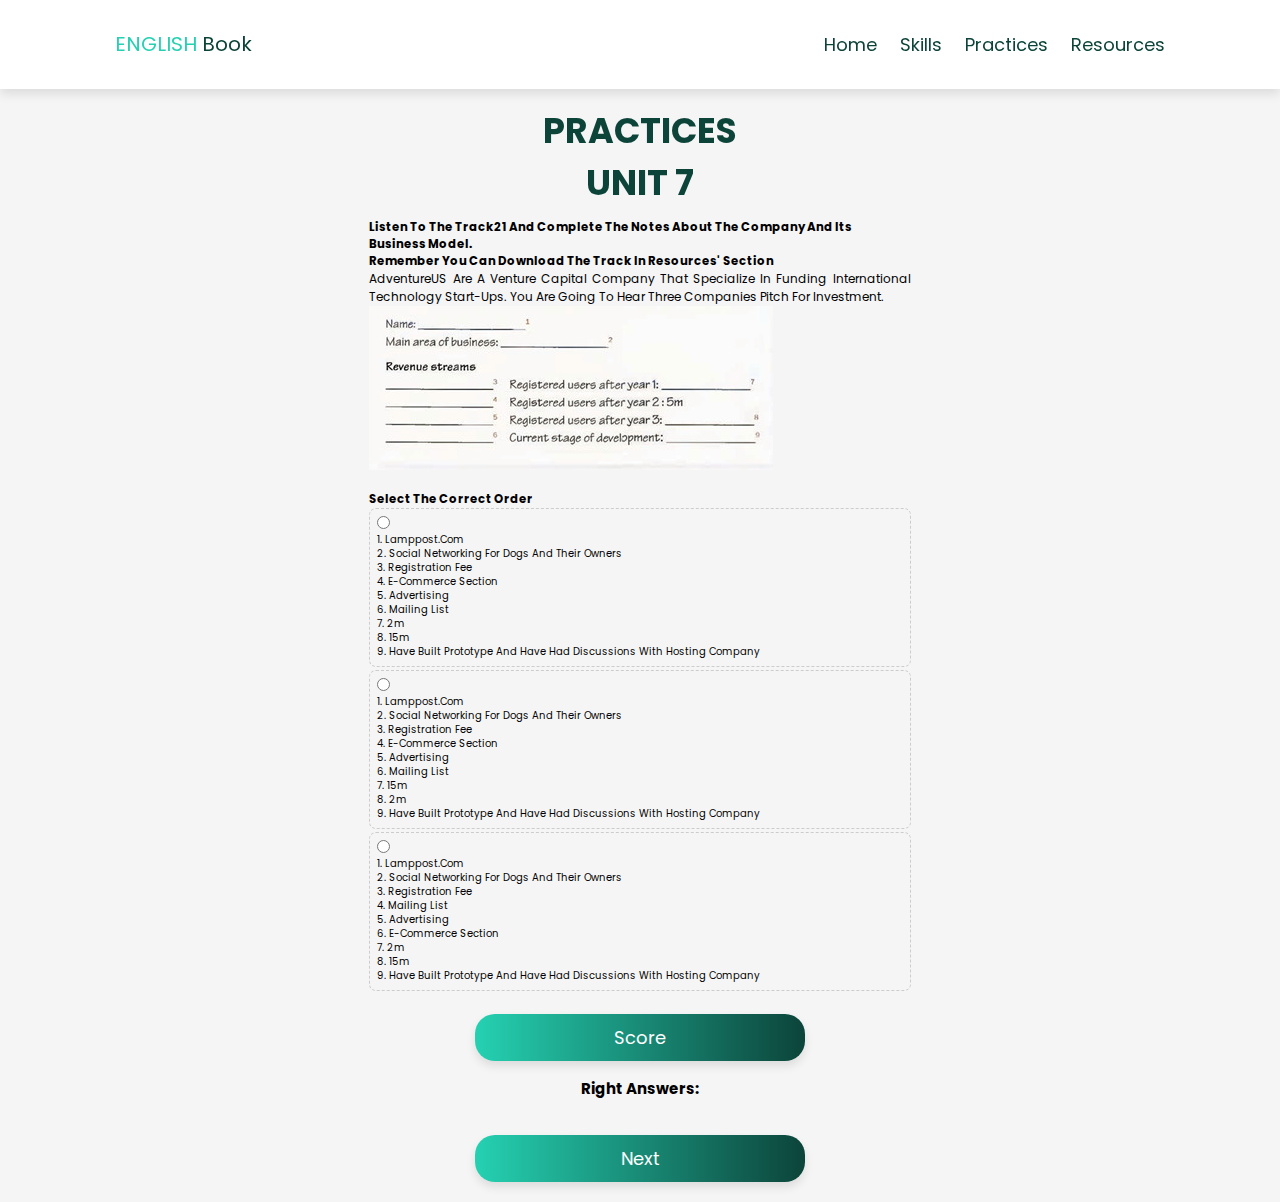
<file: Unit7.html>
<!DOCTYPE html>
<html lang="en">
<head>
  <meta charset="UTF-8">
  <meta http-equiv="X-UA-Compatible" content="IE=edge">
  <meta name="viewport" content="width=device-width, initial-scale=1.0">
  <title>English book</title>
  <link rel="stylesheet" href="https://cdnjs.cloudflare.com/ajax/libs/font-awesome/6.1.1/css/all.min.css">
  <link rel="stylesheet" href="estilo.css">
</head>
<body>
  
  <header>
    <a href="#" class="logo">
      <span>ENGLISH</span> book</a>

      <input type="checkbox" id="menu-bar">
      <label for="menu-bar" class="fa fa-bars"></label>

      <nav class="navbar">
        <a href="index.html#Home">Home</a>
        <a href="index.html#Skills">Skills</a>
        <a href="ejercicios.html">Practices</a>
        <a href="https://drive.google.com/drive/folders/1Mmyxp5XkDC7rgxUAp8r07guN1B9zulSK">Resources</a>
      </nav>
  </header>


  <div class="container">
    <section id="p0">
      <h1 class="heading">Practices <br>Unit 7</h1>
      <h3>Listen to the track21 and complete the notes about the company and its business model.<br>Remember you can download the track in Resources' section</h3> 
        <p>AdventureUS are a venture capital company that specialize in funding international technology start-ups. You are going to hear three companies pitch for investment.</p>

        <img src="img/Unit7.png" alt=""> 
        <h3> <br>Select the correct order</h3>
        <label>
            <input type="radio" value="1" name="p0" onclick="respuesta(0,this)">
           <br> 1.	Lamppost.com
           <br> 2.	social networking for dogs and their owners
           <br> 3.	registration fee
           <br> 4.	e-commerce section
           <br> 5.	advertising
           <br> 6.	mailing list
           <br> 7.	2m
           <br> 8.	15m
           <br> 9.	have built prototype and have had discussions with hosting company
            
        </label>

        <label>
            <input type="radio" value="2" name="p0" onclick="respuesta(0,this)">
            <br> 1.	Lamppost.com
            <br> 2.	social networking for dogs and their owners
            <br> 3.	registration fee
            <br> 4.	e-commerce section
            <br> 5.	advertising
            <br> 6.	mailing list
            <br> 7.	15m
            <br> 8.	2m
            <br> 9.	have built prototype and have had discussions with hosting company
        </label>

        <label>
            <input type="radio" value="3" name="p0" onclick="respuesta(0,this)">
            <br> 1.	Lamppost.com
            <br> 2.	social networking for dogs and their owners
            <br> 3.	registration fee
            <br> 4.	mailing list
            <br> 5.	advertising
            <br> 6.	e-commerce section
            <br> 7.	2m
            <br> 8.	15m
            <br> 9.	have built prototype and have had discussions with hosting company
        </label>
    </section>

    <button onclick="corregir()">Score</button>
    <h2>Right answers: <span id="resultado"></span></h2> <br> <br>

    
        <button onclick="location.href='Unit71.html'">Next</button>
      

</div>
<script src="script.js"> </script>
</body>
</html>
</file>
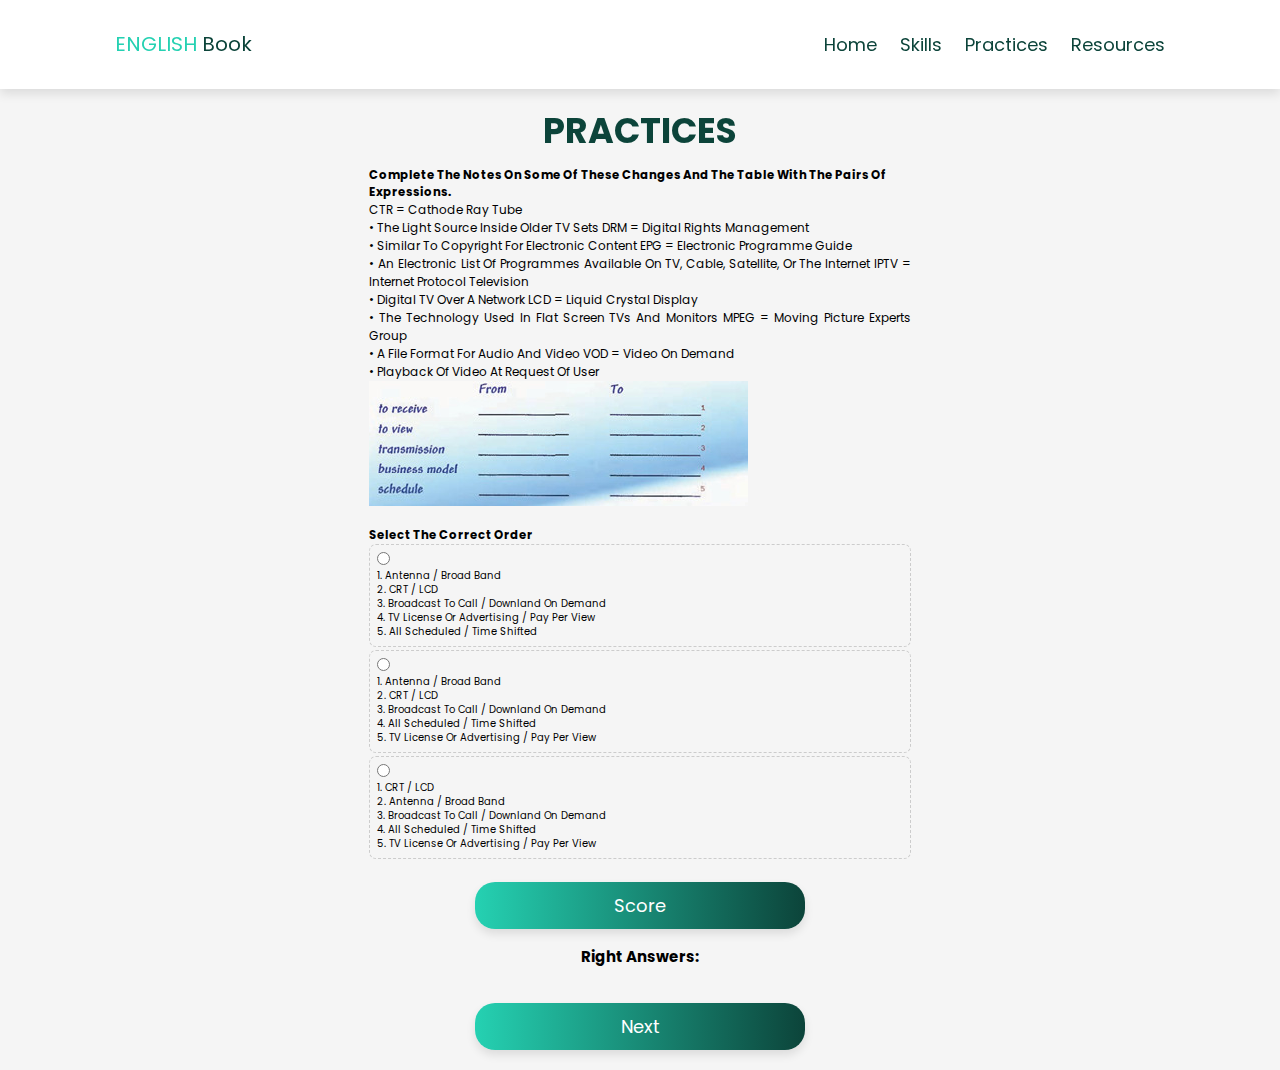
<file: Unit71.html>
<!DOCTYPE html>
<html lang="en">
<head>
  <meta charset="UTF-8">
  <meta http-equiv="X-UA-Compatible" content="IE=edge">
  <meta name="viewport" content="width=device-width, initial-scale=1.0">
  <title>English book</title>
  <link rel="stylesheet" href="https://cdnjs.cloudflare.com/ajax/libs/font-awesome/6.1.1/css/all.min.css">
  <link rel="stylesheet" href="estilo.css">
</head>
<body>
  
  <header>
    <a href="#" class="logo">
      <span>ENGLISH</span> book</a>

      <input type="checkbox" id="menu-bar">
      <label for="menu-bar" class="fa fa-bars"></label>

      <nav class="navbar">
        <a href="index.html#Home">Home</a>
        <a href="index.html#Skills">Skills</a>
        <a href="ejercicios.html">Practices</a>
        <a href="https://drive.google.com/drive/folders/1Mmyxp5XkDC7rgxUAp8r07guN1B9zulSK">Resources</a>
      </nav>
  </header>


  <div class="container">
    <section id="p0">
      <h1 class="heading">Practices</h1>
      <h3>Complete the notes on some of these changes and the table with the pairs of expressions.</h3> 
        <p>
            CTR = Cathode Ray Tube <br>
•	The light source inside older TV sets
DRM = Digital Rights Management<br>
•	Similar to copyright for electronic content
EPG = Electronic Programme Guide<br>
•	An electronic list of programmes available on TV, cable, satellite, or the Internet
IPTV = Internet Protocol Television<br>
•	Digital TV over a network
LCD = Liquid Crystal Display<br>
•	The technology used in flat screen TVs and monitors
MPEG = Moving Picture Experts Group <br>
•	A file format for audio and video
VOD = Video On Demand<br>
•	Playback of video at request of user

        </p>

        <img src="img/Unit71.png" alt=""> 
        <h3> <br>Select the correct order</h3>
        <label>
            <input type="radio" value="1" name="p0" onclick="respuesta(0,this)">
            <br> 1.	antenna / broad band
            <br> 2.	CRT / LCD
            <br> 3.	broadcast to call / downland on demand
            <br> 4.	TV license or advertising / pay per view
            <br> 5.	all scheduled / time shifted   
            
        </label>

        <label>
            <input type="radio" value="2" name="p0" onclick="respuesta(0,this)">
            <br> 1.	antenna / broad band
            <br> 2.	CRT / LCD
            <br> 3.	broadcast to call / downland on demand
            <br> 4.	all scheduled / time shifted
            <br> 5.	TV license or advertising / pay per view
        </label>

        <label>
            <input type="radio" value="3" name="p0" onclick="respuesta(0,this)">
            <br> 1.	CRT / LCD
            <br> 2.	antenna / broad band 
            <br> 3.	broadcast to call / downland on demand
            <br> 4.	all scheduled / time shifted
            <br> 5.	TV license or advertising / pay per view 
        </label>
    </section>

    <button onclick="corregir()">Score</button>
    <h2>Right answers: <span id="resultado"></span></h2> <br> <br>

    
        <button onclick="location.href='Unit8.html'">Next</button>
      

</div>
<script src="script.js"> </script>
</body>
</html>
</file>
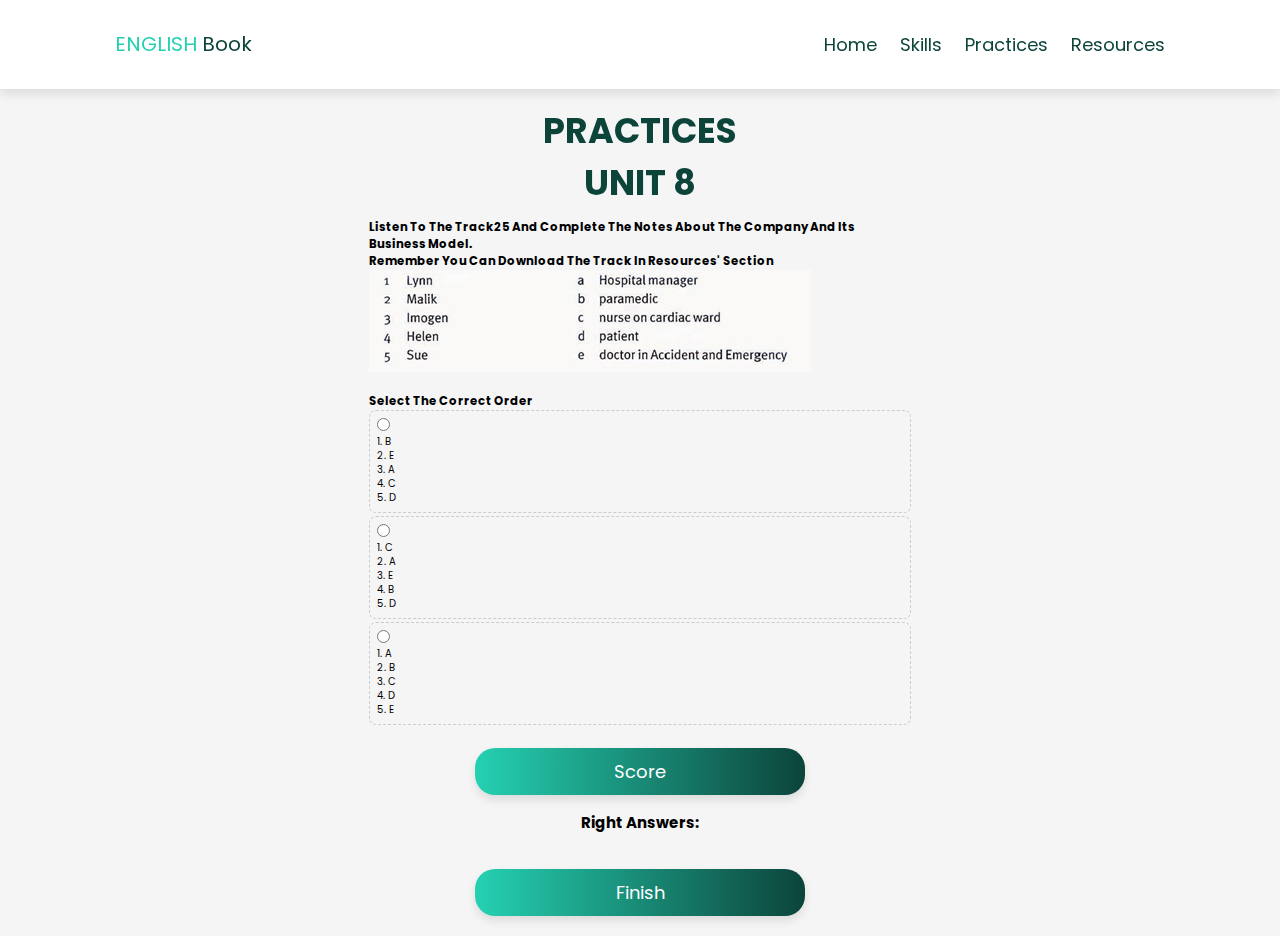
<file: Unit8.html>
<!DOCTYPE html>
<html lang="en">
<head>
  <meta charset="UTF-8">
  <meta http-equiv="X-UA-Compatible" content="IE=edge">
  <meta name="viewport" content="width=device-width, initial-scale=1.0">
  <title>English book</title>
  <link rel="stylesheet" href="https://cdnjs.cloudflare.com/ajax/libs/font-awesome/6.1.1/css/all.min.css">
  <link rel="stylesheet" href="estilo.css">
</head>
<body>
  
  <header>
    <a href="#" class="logo">
      <span>ENGLISH</span> book</a>

      <input type="checkbox" id="menu-bar">
      <label for="menu-bar" class="fa fa-bars"></label>

      <nav class="navbar">
        <a href="index.html#Home">Home</a>
        <a href="index.html#Skills">Skills</a>
        <a href="ejercicios.html">Practices</a>
        <a href="https://drive.google.com/drive/folders/1Mmyxp5XkDC7rgxUAp8r07guN1B9zulSK">Resources</a>
      </nav>
  </header>


  <div class="container">
    <section id="p0">
      <h1 class="heading">Practices <br>Unit 8</h1>
      <h3>Listen to the track25 and complete the notes about the company and its business model.<br>Remember you can download the track in Resources' section</h3> 

        <img src="img/Unit8.png" alt=""> 
        <h3> <br>Select the correct order</h3>
        <label>
            <input type="radio" value="1" name="p0" onclick="respuesta(0,this)">
           <br> 1.	b
           <br> 2.	e
           <br> 3.	a
           <br> 4.	c
           <br> 5.	d
            
        </label>

        <label>
            <input type="radio" value="2" name="p0" onclick="respuesta(0,this)">
            <br> 1.	c
            <br> 2.	a
            <br> 3.	e
            <br> 4.	b
            <br> 5.	d
        </label>

        <label>
            <input type="radio" value="3" name="p0" onclick="respuesta(0,this)">
            <br> 1.	a
            <br> 2.	b
            <br> 3.	c
            <br> 4.	d
            <br> 5.	e
        </label>
    </section>

    <button onclick="corregir()">Score</button>
    <h2>Right answers: <span id="resultado"></span></h2> <br> <br>

    
        <button onclick="location.href='index.html'">Finish</button>
      

</div>
<script src="script.js"> </script>
</body>
</html>
</file>
<file: estilo.css>
@import url('https://fonts.googleapis.com/css2?family=Poppins:wght@100;200;300;400;500&display=swap');

:root{
  --verde: #0c443a;
  --limon: #25d1b2;
  --degradado:linear-gradient(90deg,var(--limon),var(--verde));
}

*{
  font-family: 'Poppins', sans-serif;
  margin: 0;
  padding: 0;
  box-sizing: border-box;
  text-decoration: none;
  outline: none;
  border: none;
  text-transform: capitalize;
}

*::selection{
  background: var(--limon);
  color: white;
}

html{
  font-size: 62.4%;
  overflow:auto;
  scroll-behavior: smooth;
}

body{
  background: whitesmoke;
}

section{
  min-height: 40vh;
  padding:0 9%;
  padding-top: 7.5rem;
  padding-bottom: 2rem;
}

.btn{
  display: inline-block;
  margin-top: 1rem;
  padding: .8rem 3rem;
  border-radius: 5rem;
  background: var(--degradado);
  font-size: 1.8rem;
  color: white;
  cursor: pointer;
  box-shadow: 0 .5rem 1rem rgba(0, 0, 0, .1);
  transition: all .3s linear;
}

.btn:hover{
  transform: scale(1.1);
}

.heading{
  text-align: center;
  background: var(--verde);
  color:transparent;
  -webkit-background-clip: text;
  background-clip: text;
  font-size: 3.5rem;
  text-transform: uppercase;
  padding: 1rem;
}

header{
  position: fixed;
  top:0;
  left: 0;
  width: 100%;
  background-color: white;
  box-shadow: 0 .5rem 1rem rgba(0, 0, 0, .1);
  padding: 2rem 9%;
  display: flex;
  align-items: center;
  justify-content: space-between;
  z-index: 1000;
}

header .logo{
  font-size: 2rem;
  color: var(--verde);
}

header .logo span{
  color: var(--limon);
}

header .navbar a{
  font-size: 1.8rem;
  margin-left: 2rem;
  color: var(--verde);
}

header .navbar a:hover{
  color: var(--limon);
}

header input{
  display: none;
}

header label{
  font-size: 3rem;
  color: var(--verde);
  cursor: pointer;
  visibility: hidden;
  opacity: 0;
}

.Home{
  display: flex;
  align-items: center;
  justify-content: center;
  background: url(img/inicio_fondo.png) no-repeat;
  background-size: cover;
  background-position: center;
}

.Home .image img{
  width: 40vw;
  animation: float 3s linear infinite;
}

@keyframes float{
  0%, 100%{
    transform: translateY(0rem);
  }
  50%{
    transform: translateY(-3.5rem);
  }
}

.Home .content h3{
  font-size: 5.4rem;
  color:black;
  text-transform: uppercase;
}

.Home .content h3 span{
  color: var(--limon);
  text-transform: uppercase;
}

.Home .content p{
  font-size: 1.7rem;
  color: #666;
  padding: 1rem 0;
}

.Skills .caja-contenedor{
  display: flex;
  align-items: center;
  justify-content: center;
  flex-wrap: wrap;
}


.Skills .caja-contenedor .caja{
  flex: 1 1 30rem;
  background: white;
  border-radius: .5rem;
  border: .1rem solid rgba(0, 0, 0, .2);
  box-shadow: 0 .5rem 1rem rgba(0, 0, 0, .1);
  margin: 1.5rem;
  padding: 3rem 2rem;
  border-radius: .5rem;
  text-align: center;
  transition: .2s linear;
}


.Skills .caja-contenedor .caja img{
  height: 15rem;
}


.Skills .caja-contenedor .caja h3{
  font-size: 2rem;
  color: #333;
  padding-top: 1rem;
}

.Skills .caja-contenedor .caja p{
  font-size:  1.3rem;
  color: #666;
  padding: 1rem 0;
}


.container{
  max-width: 700px;
  margin: auto;
  padding: 20px;
}


label{
  display: block;
  padding: 7px;
  border-radius: 7px;
  cursor: pointer;
  border: 1px dashed #ccc;
  margin-bottom: 3px;
}

label:hover{
  background: var(--limon);
}

button{
  width: 50%;
  display: block;
  margin: auto;
  padding: 10px;
  background:var(--degradado);
  border: none;
  cursor: pointer;
  border-radius: 20px;
  font-size: 1.8rem;
  color: white;
  cursor: pointer;
  box-shadow: 0 .5rem 1rem rgba(0, 0, 0, .1);
  transition: all .3s linear;
  
}


button:hover{
  transform: scale(1.1);
}

h2{
  text-align: center;
}


#resultado{
  font-size: 30px;
  color: var(--verde);
}

p{
  font-size: 1.2rem;
  text-align:justify;
}

@media(max-width:1200px){
  html{
    font-size: 55%;
  }
}



.footer{
  padding-top: 3rem;
  background: url(img/footer-fondo.png) no-repeat;
  background-size: cover;
  background-position: center;
}

.footer .caja-contenedor{
  display: flex;
  flex-wrap: wrap;
}

.footer .caja-contenedor .caja{
  flex: 1 1 25rem;
}

.footer .caja-contenedor .caja h3{
  font-size:  2.5 rem;
  padding: 1rem 0;
  color: wheat;
  text-decoration: underline;
  text-underline-offset: 1rem;
}

.footer .caja-contenedor .caja p{
  font-size: 1.5rem;
  padding: .5rem 0;
  color: whitesmoke;
}

.footer .caja-contenedor .caja .info{
  display: flex;
  align-items: center;
}

.footer .caja-contenedor .caja .info i{
  margin: .5rem 0;
  margin-right: 1rem;
  border-radius: 50%;
  background: whitesmoke;
  color:var(--verde);
  font-size: 1.8rem;
  height: 4.5rem;
  width: 4.5rem;
  line-height: 4.5rem;
  text-align: center;
}


.footer .creditos{
  font-size: 2rem;
  font-weight: normal;
  letter-spacing: .1rem;
  color:wheat;
  border-top:  .1rem solid wheat;
  padding: 2.5rem 1rem;
  text-align: center;
}



@media(max-width:768px){
  header label{
    visibility: visible;
    opacity: 1;
  }
  header .navbar{
    position: absolute;
    top:100%;
    left:0;
    width: 100%;
    background: white;
    padding: 1rem 2rem;
    border-top: .1rem solid rgba(0, 0, 0, .2);
    box-shadow: 0 .5rem 1rem rgba(0, 0, 0, .1);
    transform-origin: top;
    transform: scaleY(0);
    opacity: 0;
    transition: .2s linear;
  }

  header .navbar a{
    display: block;
    margin:  2rem 0;
    font-size: 2rem;
  }

  header input:checked ~ .navbar{
    transform: scaleY(1);
    opacity: 1;
  }

  header input:checked ~ label::before{
    content: '\f00d';
  }

  .Home{
    flex-flow: column-reverse;
  }

  .Home .image img{
    width: 100%;
  }

  .Home .content h3{
    font-size: 3.6rem;
  }

  .Home .content p{
    font-size: 1.5rem;
  }
}

@media (max-width:450px){
  html{
    font-size: 49%;
  }
}
</file>
